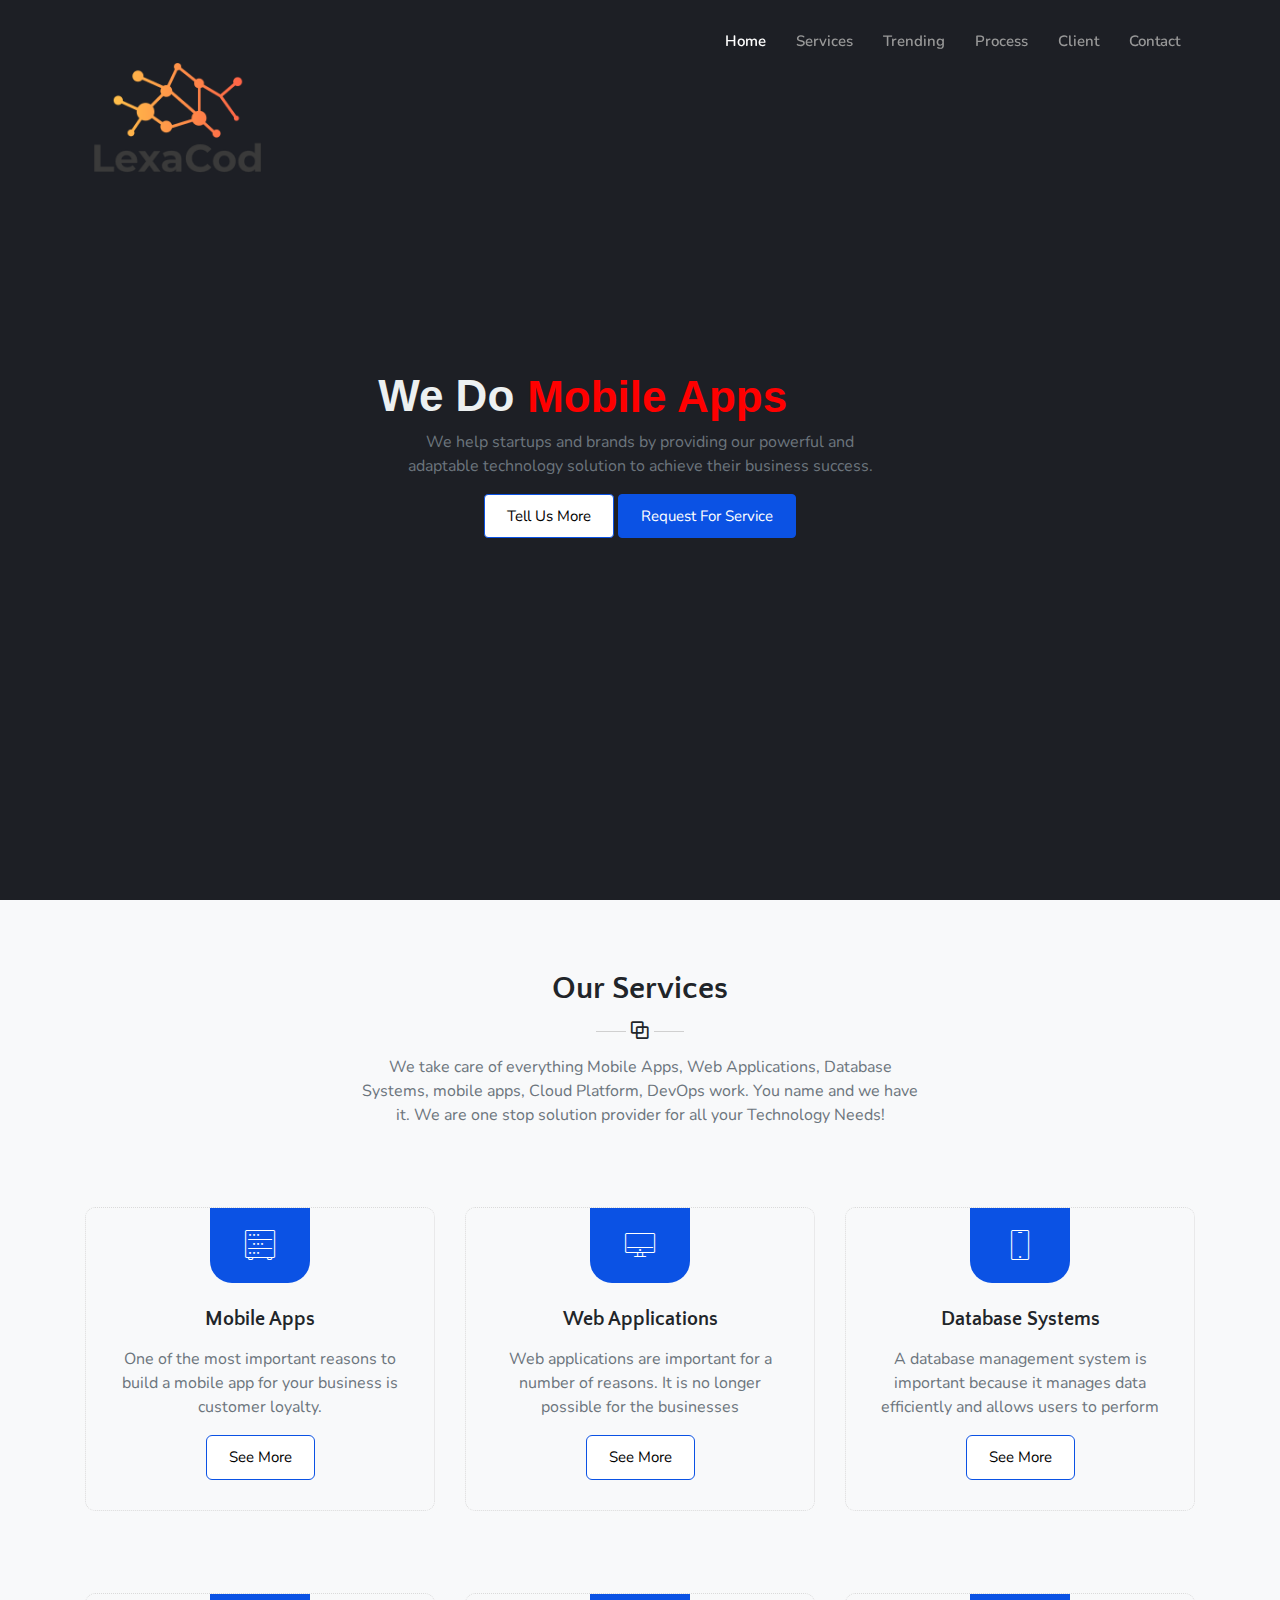
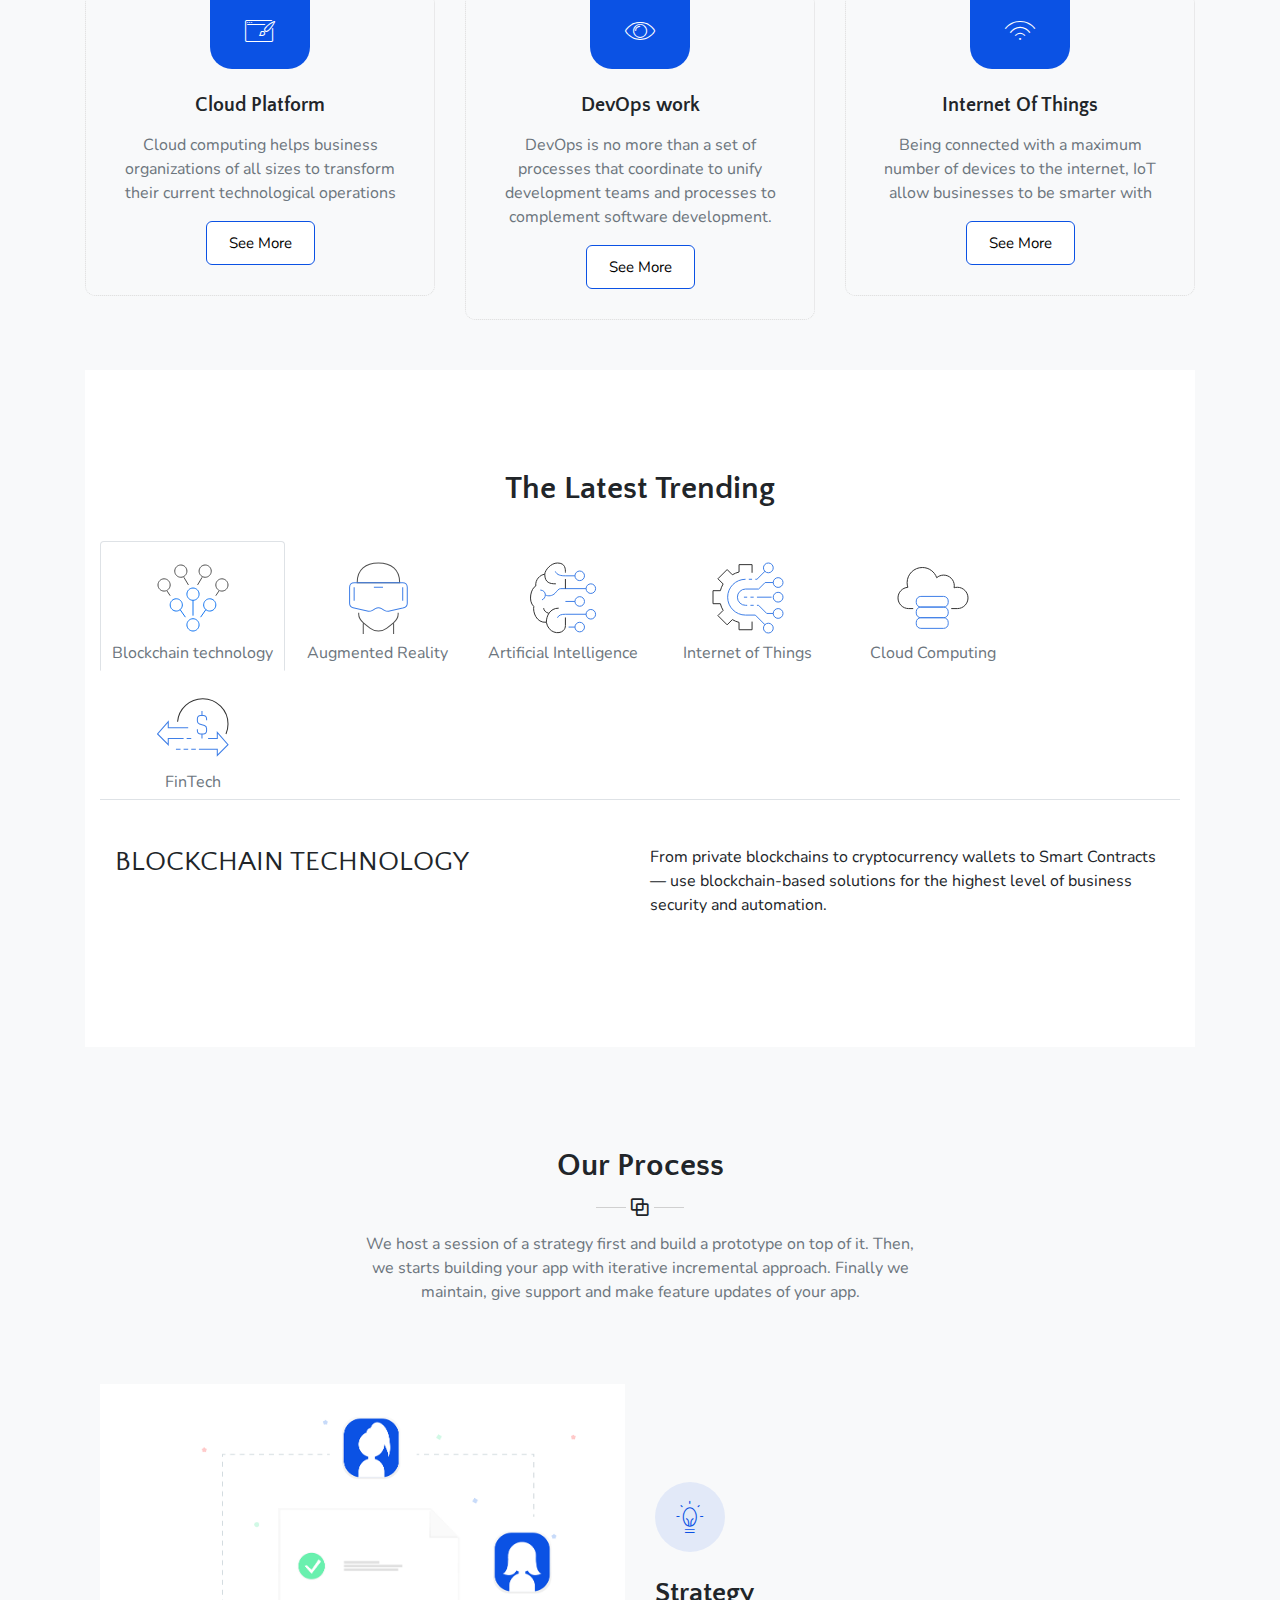
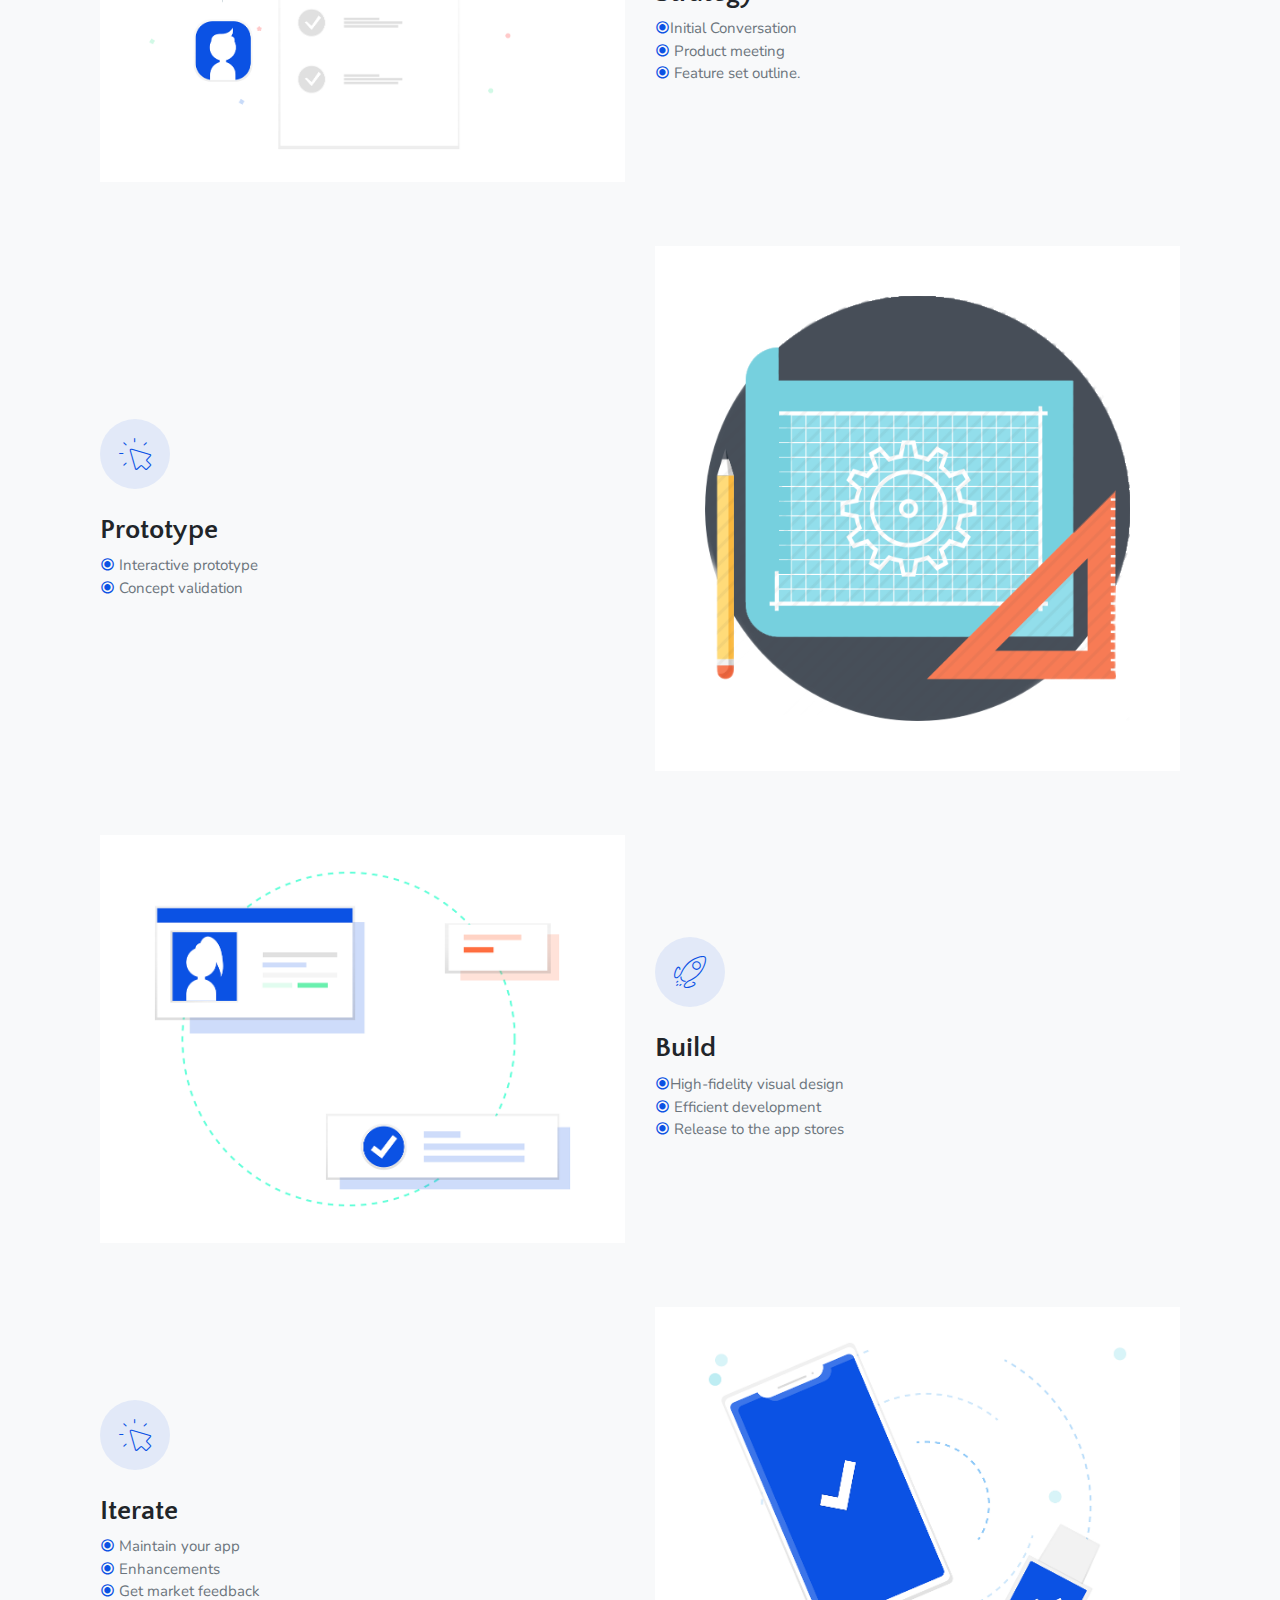
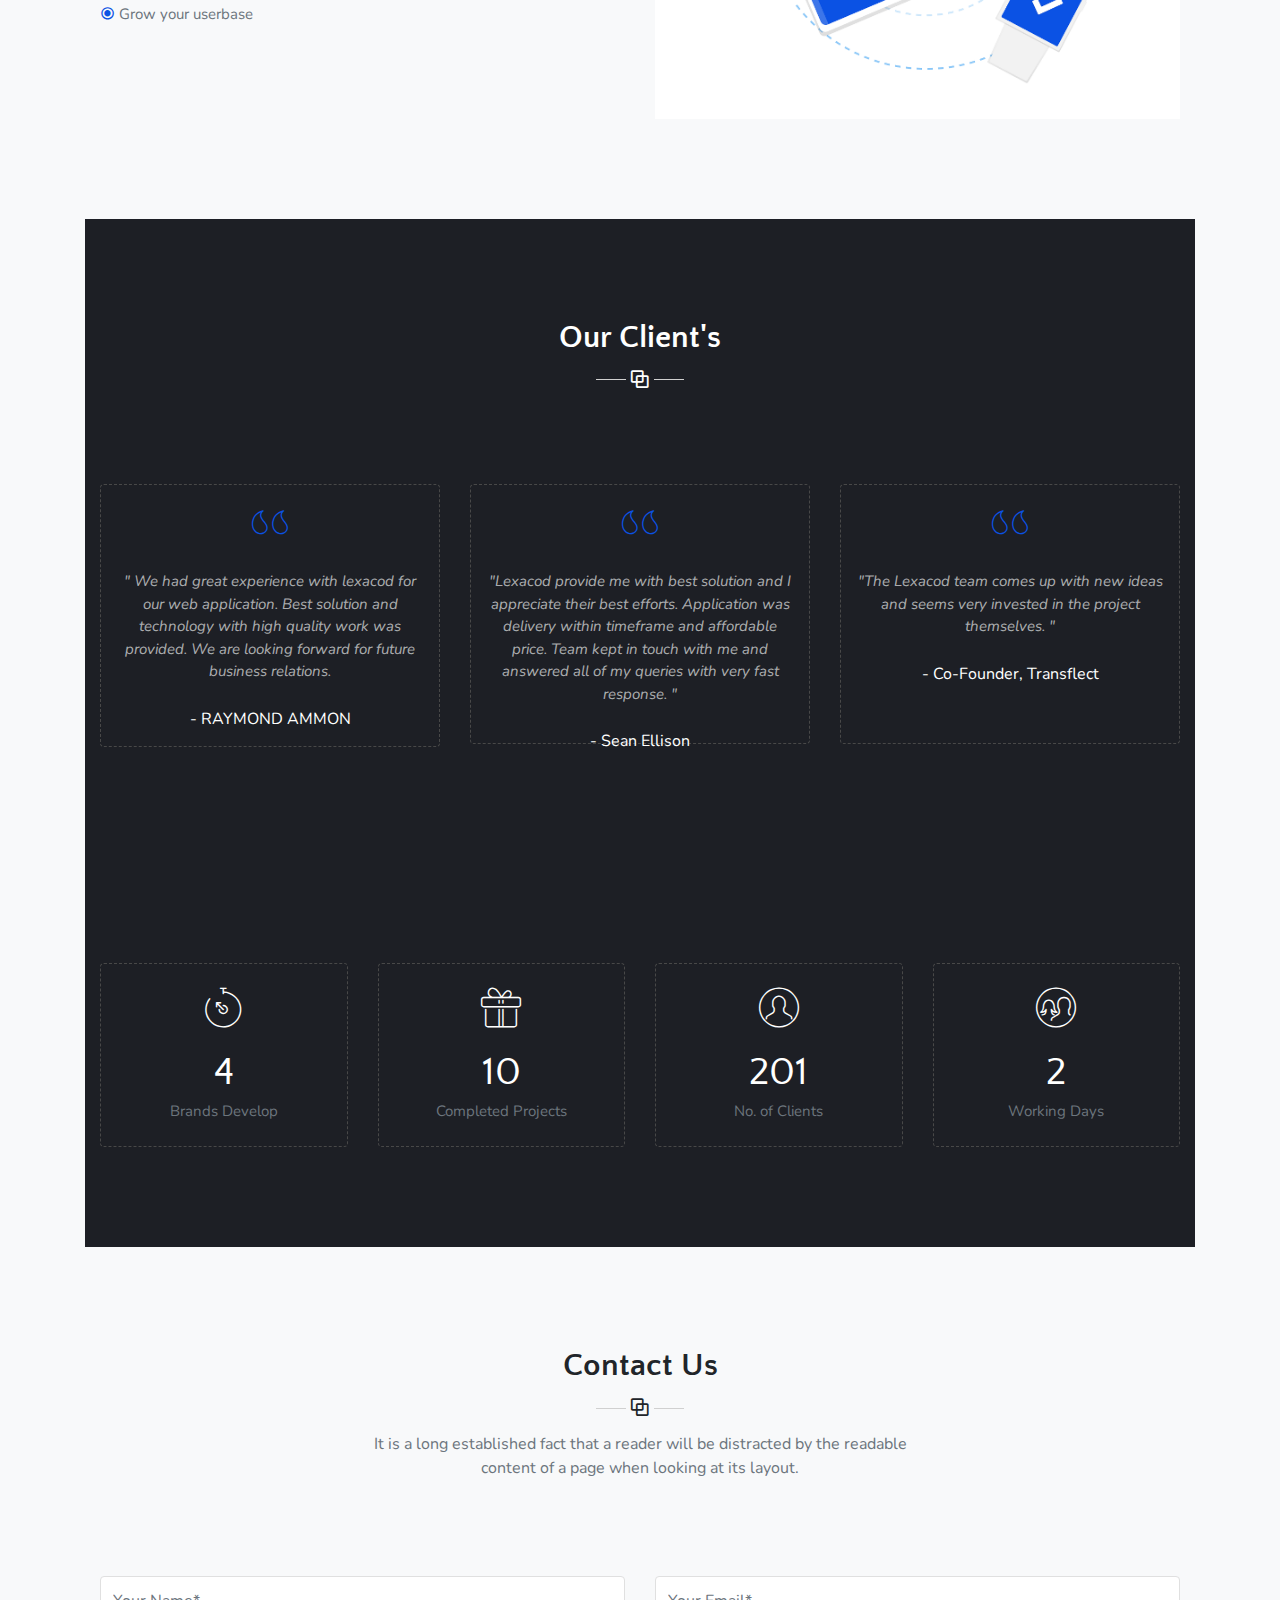
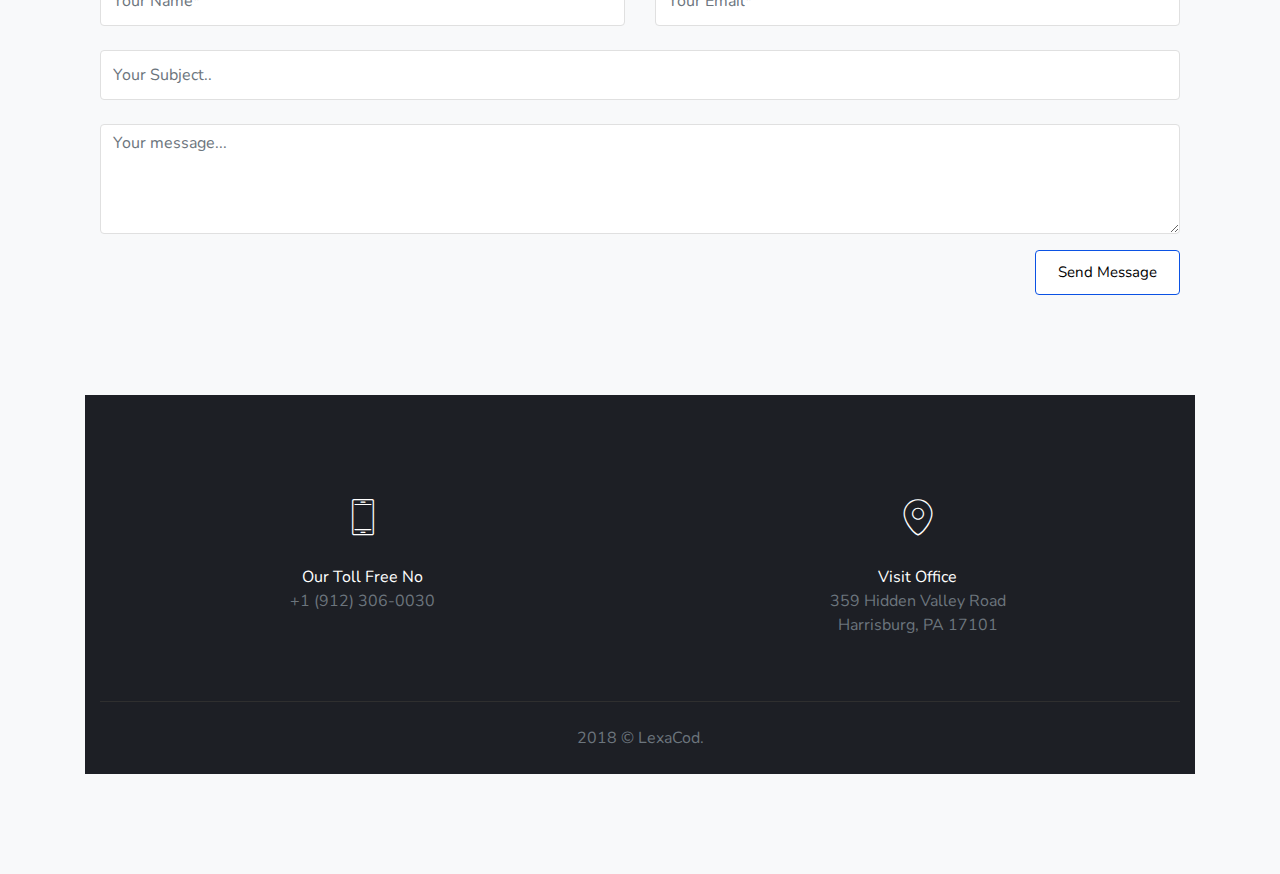
<file: index.html>
<!DOCTYPE html>
<html lang="en">


<head>
    <meta charset="UTF-8">
    <meta name="viewport" content="width=device-width, initial-scale=1">
    <title>LexaCod</title>
    <meta name="description" content="" />
    <meta name="keywords" content="" />
    <meta name="author" content="" />

    <link rel="icon" type="image/png" href="images/favicon.png" sizes="32x32" />

    <!--Bootstrap Css-->
    <link rel="stylesheet" type="text/css" href="css/bootstrap.min.css" />

    <!-- Materialdesign icons Css -->
    <link href="css/materialdesignicons.min.css" rel="stylesheet">

    <!-- Mobirise icons Css -->
    <link href="css/mobiriseicons.css" rel="stylesheet">

    <!-- Magnific-popup -->
    <link rel="stylesheet" href="css/magnific-popup.css">

    <!-- Custom style Css -->
    <link href="css/style.css" rel="stylesheet">
    <link href="css/mystyle.css" rel="stylesheet">




</head>

<body>

    <!-- START NAVBAR -->
    <nav class="navbar navbar-expand-lg fixed-top custom-nav sticky">
        <div class="container">
            <!-- LOGO -->
            <a class="navbar-brand logo" href="index-2.html">
                <img id="logo-lexacod" src="images/lexacod.png" style="width: 185px; position: absolute; top: 25px;">
            </a>

            <button class="navbar-toggler" type="button" data-toggle="collapse" data-target="#navbarCollapse"
                aria-controls="navbarCollapse" aria-expanded="false" aria-label="Toggle navigation">
                <i class="mbri-menu"></i>
            </button>
            <div class="collapse navbar-collapse" id="navbarCollapse">
                <ul class="navbar-nav ml-auto">
                    <li class="nav-item active">
                        <a href="#home" class="nav-link">Home</a>
                    </li>
                    <li class="nav-item">
                        <a href="#services" class="nav-link">Services</a>
                    </li>
                    <li class="nav-item">
                        <a href="#trending" class="nav-link">Trending</a>
                    </li>
                    <li class="nav-item">
                        <a href="#features" class="nav-link">Process</a>
                    </li>
                    <li class="nav-item">
                        <a href="#client" class="nav-link">Client</a>
                    </li>
                    <!--<li class="nav-item">-->
                    <!--<a href="#team" class="nav-link">Team</a>-->
                    <!--</li>-->
                    <li class="nav-item">
                        <a href="#contact" class="nav-link">Contact</a>
                    </li>

                </ul>
            </div>
        </div>
    </nav>
    <!-- END NAVBAR -->

    <!--START HOME-->
    <section class="home-bg section h-100vh" id="home">
        <div class="home-table">
            <div class="home-table-center">
                <div class="container">
                    <div class="row justify-content-center">
                        <div class="col-lg-12">
                            <div class="home-parallax text-white text-center">
                                <div class="content">
                                    <div class="content__container">
                                        <p class="bus_home_title mx-auto content__container__text">
                                            We Do
                                        </p>

                                        <ul style="width: 592px;color: red;" class="content__container__list">
                                            <li class="bus_home_title mx-auto content__container__list__item"> Mobile
                                                Apps</li>
                                            </li>
                                            <li class="bus_home_title mx-auto content__container__list__item"> Web
                                                Applications</li>
                                            <li class="bus_home_title mx-auto content__container__list__item"> Database
                                                Systems</li>
                                            <li class="bus_home_title mx-auto content__container__list__item"> Cloud
                                                Platform</li>
                                            <li class="bus_home_title mx-auto content__container__list__item"> DevOps
                                                work</li>
                                            <li class="bus_home_title mx-auto content__container__list__item"> Internet
                                                of things</li>
                                        </ul>
                                    </div>
                                </div>
                                <p class="bus_home_subtitle pt-4 text-muted mx-auto">We help startups and brands by
                                    providing our powerful and adaptable technology solution to achieve their business
                                    success.</p>
                                <a class="btn btn-custom header-btn" href="#services">Tell Us More</a>
                                <a class="btn btn-custom header-btn request-btn" href="#contact">Request For Service</a>
                            </div>
                        </div>
                    </div>
                </div>
            </div>
        </div>
    </section>
    <!--END HOME-->

    <!-- START SERVICES -->
    <section style="padding-top:70px;" class="section bg-light" id="services">
        <div class="container">
            <div class="row justify-content-center">
                <div class="col-lg-12">
                    <div class="text-center mx-auto lan_sec-title">
                        <h2 class="font-weight-bold">Our Services</h2>
                        <div class="bus_lan_titbor">
                            <i class="mdi mdi-vector-combine"></i>
                        </div>
                        <p class="text-muted bus_subtitle mx-auto mt-2">
                            We take care of everything Mobile Apps, Web Applications, Database Systems, mobile apps,
                            Cloud Platform, DevOps work. You name and we have it.
                            We are one stop solution provider for all your Technology Needs!
                        </p>
                    </div>
                </div>
            </div>
            <div class="row mt-4 pt-4">
                <div class="bottom-pad col-lg-4">
                    <div class="lan_box_ser mt-3 text-center">
                        <div class="ser_icon">
                            <i class="mbri-database"></i>
                        </div>
                        <div class="service-content mt-4">
                            <h5 class="font-weight-bold">Mobile Apps</h5>
                            <p class="mt-3 text-muted"> One of the most important reasons to build a mobile app for your
                                business is customer loyalty.
                                <span class="mt-3 text-muted more-text"> A mobile app
                                    allows a business to directly communicate
                                    with its customer. In-app purchases, ads, and promotions have a greater impact on
                                    the
                                    customer as compared to roadside banners, social media ads, and email
                                    marketing.</span>
                            </p>
                            <button
                                class="see-more btn btn-custom align-middle waves-effect waves-light btn-rounded">See
                                more</button>

                        </div>
                    </div>
                </div>
                <div class="bottom-pad col-lg-4">
                    <div class="lan_box_ser mt-3 text-center">
                        <div class="ser_icon">
                            <i class="mbri-desktop"></i>
                        </div>
                        <div class="service-content mt-4">
                            <h5 class="font-weight-bold">Web Applications</h5>
                            <p class="mt-3 text-muted"> Web applications are important for a number of reasons. It is no
                                longer possible for the businesses
                                <span class="mt-3 text-muted more-text"> to see
                                    a growth
                                    in their market share unless they
                                    have a proper web application. With their help, it is easier to maintain a proper
                                    communication channel between potential customers and the business
                                    organization.</span>
                            </p>
                            <button
                                class="see-more btn btn-custom align-middle waves-effect waves-light btn-rounded">See
                                more</button>


                        </div>
                    </div>
                </div>
                <div class="bottom-pad col-lg-4">
                    <div class="lan_box_ser mt-3 text-center">
                        <div class="ser_icon">
                            <i class="mbri-mobile"></i>
                        </div>
                        <div class="service-content mt-4">
                            <h5 class="font-weight-bold">Database Systems</h5>
                            <p class="mt-3 text-muted">A database management system is important because it manages data
                                efficiently and allows users to perform<span class="mt-3 text-muted more-text"> multiple
                                    tasks with ease. A database management
                                    system stores, organizes and manages a large amount of information within a single
                                    software application. Use of this system increases efficiency of business operations
                                    and
                                    reduces overall costs.</span>
                            </p>

                            <button
                                class="see-more btn btn-custom align-middle waves-effect waves-light btn-rounded">See
                                more</button>
                        </div>
                    </div>
                </div>
            </div>
            <div class="row mt-3">
                <div class="bottom-pad col-lg-4">
                    <div class="lan_box_ser mt-3 text-center">
                        <div class="ser_icon">
                            <i class="mbri-website-theme"></i>
                        </div>
                        <div class="service-content mt-4">
                            <h5 class="font-weight-bold"> Cloud Platform
                            </h5>
                            <p class="mt-3 text-muted">Cloud computing helps business organizations of all sizes to
                                transform their current technological operations<span class="mt-3 text-muted more-text">
                                    by establishing an adaptable and
                                    flexible IT environment to meet the changing requirements.</span>
                            </p>

                            <button
                                class="see-more btn btn-custom align-middle waves-effect waves-light btn-rounded">See
                                more</button>
                        </div>
                    </div>
                </div>
                <div class="bottom-pad col-lg-4">
                    <div class="lan_box_ser mt-3 text-center">
                        <div class="ser_icon">
                            <i class="mbri-preview"></i>
                        </div>
                        <div class="service-content mt-4">
                            <h5 class="font-weight-bold">DevOps work</h5>
                            <p class="mt-3 text-muted">
                                DevOps is no more than a set of processes that coordinate to unify development teams and
                                processes to complement software development.<span class="mt-3 text-muted more-text">
                                    The main reason behind DevOps' popularity
                                    is that it allows enterprises to create and improve products at a faster pace than
                                    traditional software development methods.</span>
                            </p>

                            <button
                                class="see-more btn btn-custom align-middle waves-effect waves-light btn-rounded">See
                                more</button>
                        </div>
                    </div>
                </div>
                <div class="bottom-pad col-lg-4">
                    <div class="lan_box_ser mt-3 text-center">
                        <div class="ser_icon">
                            <i class="mbri-wifi"></i>
                        </div>
                        <div class="service-content mt-4">
                            <h5 class="font-weight-bold">Internet Of Things</h5>
                            <p class="mt-3 text-muted">Being connected with a maximum number of devices to the internet,
                                IoT allow businesses to be smarter with<span class="mt-3 text-muted more-text">
                                    real-time operational insights while reducing
                                    operating costs. The data collected from logistics network, factory floor, and
                                    supply
                                    chain will help reduce inventory, time to market and downtime due to
                                    maintenance.</span>

                            </p>

                            <button
                                class="see-more btn btn-custom align-middle waves-effect waves-light btn-rounded">See
                                more</button>
                        </div>
                    </div>
                </div>
            </div>

            <!-- END SERVICES -->
            <!-- START CTA -->
            <section class="section" id="trending">
                <div class="container">
                    <div class="row justify-content-center">
                        <div class="col-lg-12">
                            <div class="text-center">
                                <h2 class="font-weight-bold">The Latest Trending</h2>
                                <br>
                            </div>
                        </div>
                        <div class="col-lg-12">
                            <ul class="nav nav-tabs" id="myTab" role="tablist">
                                <li class="nav-item">
                                    <a class="nav-link active" id="home-tab" data-toggle="tab" href="#blockchain"
                                        role="tab" aria-controls="home" aria-selected="true">
                                        <div class="text-center">
                                            <svg xmlns="http://www.w3.org/2000/svg" width="72" height="72"
                                                viewBox="0 0 72 68">
                                                <g fill="none" fill-rule="evenodd">
                                                    <path stroke="#1476F2"
                                                        d="M42.087 60.86c0 3.391-2.725 6.14-6.087 6.14-3.362 0-6.087-2.749-6.087-6.14 0-3.39 2.725-6.14 6.087-6.14 3.362 0 6.087 2.75 6.087 6.14zM42.087 30.163c0 3.39-2.725 6.14-6.087 6.14-3.362 0-6.087-2.75-6.087-6.14 0-3.39 2.725-6.14 6.087-6.14 3.362 0 6.087 2.75 6.087 6.14z">
                                                    </path>
                                                    <path stroke="#505050"
                                                        d="M29.913 7.14c0 3.39-2.725 6.14-6.087 6.14-3.361 0-6.087-2.75-6.087-6.14 0-3.391 2.726-6.14 6.087-6.14 3.362 0 6.087 2.749 6.087 6.14z">
                                                    </path>
                                                    <path stroke="#1476F2" d="M36 51.651V36.302"></path>
                                                    <path stroke="#505050" d="M31.435 20.953L26.87 13.28"></path>
                                                    <path stroke="#1476F2"
                                                        d="M46.652 40.907c0 3.39 2.726 6.14 6.087 6.14 3.362 0 6.087-2.75 6.087-6.14 0-3.39-2.725-6.14-6.087-6.14-3.361 0-6.087 2.75-6.087 6.14z">
                                                    </path>
                                                    <path stroke="#505050"
                                                        d="M42.087 7.14c0 3.39 2.725 6.14 6.087 6.14 3.361 0 6.087-2.75 6.087-6.14 0-3.391-2.726-6.14-6.087-6.14-3.362 0-6.087 2.749-6.087 6.14zM58.826 31.698l3.044-4.605">
                                                    </path>
                                                    <path stroke="#1476F2" d="M43.609 53.186l5.37-7.674"></path>
                                                    <path stroke="#505050"
                                                        d="M71 20.953c0 3.391-2.725 6.14-6.087 6.14-3.361 0-6.087-2.749-6.087-6.14 0-3.39 2.726-6.139 6.087-6.139 3.362 0 6.087 2.749 6.087 6.14z">
                                                    </path>
                                                    <path stroke="#1476F2"
                                                        d="M25.348 40.907c0 3.39-2.726 6.14-6.087 6.14-3.362 0-6.087-2.75-6.087-6.14 0-3.39 2.725-6.14 6.087-6.14 3.361 0 6.087 2.75 6.087 6.14z">
                                                    </path>
                                                    <path stroke="#505050" d="M13.174 31.698l-3.044-4.605"></path>
                                                    <path stroke="#1476F2" d="M28.391 53.186l-5.37-7.674"></path>
                                                    <path stroke="#505050"
                                                        d="M1 20.953c0 3.391 2.725 6.14 6.087 6.14 3.361 0 6.087-2.749 6.087-6.14 0-3.39-2.726-6.139-6.087-6.139-3.362 0-6.087 2.749-6.087 6.14zM40.565 20.953l4.565-7.674">
                                                    </path>
                                                </g>
                                            </svg>
                                        </div>
                                        Blockchain technology
                                    </a>
                                </li>
                                <li class="nav-item">
                                    <a class="nav-link" id="profile-tab" data-toggle="tab" href="#augmented" role="tab"
                                        aria-controls="profile" aria-selected="false">
                                        <div class="text-center">
                                            <svg xmlns="http://www.w3.org/2000/svg" width="72" height="72"
                                                viewBox="0 0 59 71">
                                                <g fill="none" fill-rule="evenodd">
                                                    <path stroke="#505050"
                                                        d="M50.878 20.362C50.978 7.278 42.378 1 29.926 1 17.472 1 8.873 7.278 8.973 20.362h41.905z">
                                                    </path>
                                                    <path stroke="#3F7FE7"
                                                        d="M54.93 45.02l-15.09 3.64c-1.59 0-3.151-.431-4.516-1.246l-2.319-1.383a6.012 6.012 0 0 0-6.16 0l-2.318 1.383a8.804 8.804 0 0 1-4.515 1.245l-15.09-3.64a4.473 4.473 0 0 1-3.432-4.341V24.83c0-2.468 2.01-4.468 4.49-4.468H53.87c2.48 0 4.49 2 4.49 4.468v15.848a4.471 4.471 0 0 1-3.432 4.341z">
                                                    </path>
                                                    <path stroke="#505050"
                                                        d="M49.382 50.149v1.49c0 3.88-1.693 5.893-4.626 8.45-2.105 1.835-4.61 3.702-6.837 5.327a13.567 13.567 0 0 1-15.987 0c-2.227-1.625-4.732-3.492-6.836-5.327-2.935-2.557-4.626-4.57-4.626-8.45v-1.49M14.96 60.574V71M44.892 60.574V71">
                                                    </path>
                                                    <path stroke="#3F7FE7"
                                                        d="M25.436 24.83h8.98M5.98 24.83v13.404M53.871 24.83v13.404">
                                                    </path>
                                                </g>
                                            </svg>
                                        </div>
                                        Augmented Reality
                                    </a>
                                </li>
                                <li class="nav-item">
                                    <a class="nav-link" id="contact-tab" data-toggle="tab" href="#articial" role="tab"
                                        aria-controls="contact" aria-selected="false">
                                        <div class="text-center">
                                            <svg xmlns="http://www.w3.org/2000/svg" width="72" height="72"
                                                viewBox="0 0 67 72">
                                                <g fill="none" fill-rule="evenodd" stroke-linejoin="round">
                                                    <path stroke="#323232"
                                                        d="M35.92 10.612c0-3.191.281-9.612-7.944-9.612-6.553 0-12.511 7.059-12.71 11.214-4.94.663-9.634 5.532-8.983 11.75-4.696 2.32-8.102 14.713-1.974 20.59-1.114 5.055 2.313 16.634 12.546 15.721 2.491 13.5 19.065 13.097 19.065 3.204v-8.01M26.387 21.826c-5.778 0-11.12-.908-11.12-9.612">
                                                    </path>
                                                    <path stroke="#3F7FE7"
                                                        d="M15.83 32.844c2.676 1.765 7.204 1.067 9.635-1.51 1.795-1.903 3.71-4.92 5.689-4.701h25.42M27.976 55.737c1.168-2.756 3.972-3.472 7.944-3.472h20.654">
                                                    </path>
                                                    <path stroke="#323232"
                                                        d="M19.172 51.21c-2.663-.421-5.013-2.952-5.013-5.054M16.855 60.275c0-6.16 3.465-14.118 12.341-14.118">
                                                    </path>
                                                    <path stroke="#3F7FE7"
                                                        d="M10.818 28.077c2.768 0 5.013 1.976 5.013 4.766 0 2.202-1.395 4.361-3.341 5.055M45.453 13.816H35.92c-4.32 0-8.57-.665-10.065-4.393">
                                                    </path>
                                                    <path stroke="#323232" d="M35.92 17.02v9.613M3 width=" 67"
                                                        height="72" 5.92 31.439V49.06"></path>
                                                    <path stroke="#3F7FE7"
                                                        d="M35.92 39.449h9.533M39.098 65.081h6.355M66.106 26.633c0 2.654-2.133 4.806-4.766 4.806s-4.766-2.152-4.766-4.806c0-2.655 2.133-4.807 4.766-4.807s4.766 2.152 4.766 4.807zM54.985 13.816c0 2.655-2.134 4.806-4.766 4.806-2.633 0-4.766-2.151-4.766-4.806 0-2.654 2.133-4.806 4.766-4.806 2.632 0 4.766 2.152 4.766 4.806zM54.985 39.449c0 2.654-2.134 4.806-4.766 4.806-2.633 0-4.766-2.152-4.766-4.806 0-2.655 2.133-4.806 4.766-4.806 2.632 0 4.766 2.151 4.766 4.806zM54.985 65.081c0 2.655-2.134 4.806-4.766 4.806-2.633 0-4.766-2.151-4.766-4.806 0-2.654 2.133-4.806 4.766-4.806 2.632 0 4.766 2.152 4.766 4.806zM66.106 52.265c0 2.655-2.133 4.806-4.766 4.806s-4.766-2.151-4.766-4.806c0-2.654 2.133-4.806 4.766-4.806s4.766 2.152 4.766 4.806z">
                                                    </path>
                                                </g>
                                            </svg>
                                        </div>
                                        Artificial Intelligence
                                    </a>
                                </li>
                                <li class="nav-item">
                                    <a class="nav-link" id="contact-tab" data-toggle="tab" href="#interetofthings"
                                        role="tab" aria-controls="contact" aria-selected="false">
                                        <div class="text-center">
                                            <svg xmlns="http://www.w3.org/2000/svg" width="72" height="72"
                                                viewBox="0 0 72 72">
                                                <g fill="none" fill-rule="evenodd" stroke-linejoin="round">
                                                    <path stroke="#323232"
                                                        d="M40.07 10.767v-8.14H27.047v7.366a25.883 25.883 0 0 0-6.7 2.774L15.14 7.559l-9.21 9.209 5.209 5.208a25.883 25.883 0 0 0-2.774 6.698H1v13.024h7.365a25.883 25.883 0 0 0 2.774 6.699L5.93 53.604l9.209 9.21 5.208-5.208a25.883 25.883 0 0 0 6.699 2.774v7.364H40.07v-8.14">
                                                    </path>
                                                    <path stroke="#3F7FE7"
                                                        d="M43.326 17.28h1.627l8.14-8.14M53.093 62.86l-9.767-9.767h-9.768c-9.89 0-17.907-8.017-17.907-17.907s8.018-17.907 17.907-17.907">
                                                    </path>
                                                    <path stroke="#3F7FE7"
                                                        d="M35.186 43.326h-1.628a8.14 8.14 0 0 1 0-16.28h13.023l6.512-6.511h8.14M61.233 51.465H54.72l-8.14-8.14h-1.628M61.233 5.884a4.883 4.883 0 1 1-9.767 0 4.883 4.883 0 0 1 9.767 0z">
                                                    </path>
                                                    <path stroke="#3F7FE7"
                                                        d="M71 20.535a4.883 4.883 0 1 1-9.767 0 4.883 4.883 0 0 1 9.767 0zM71 35.186a4.883 4.883 0 1 1-9.767 0 4.883 4.883 0 0 1 9.767 0zM71 51.465a4.883 4.883 0 1 1-9.767 0 4.883 4.883 0 0 1 9.767 0zM61.233 66.116a4.883 4.883 0 1 1-9.767 0 4.883 4.883 0 0 1 9.767 0zM44.953 35.186h14.652M31.93 35.186h3.256M38.442 35.186h3.256M38.442 43.326h3.256M36.814 17.28h3.256">
                                                    </path>
                                                </g>
                                            </svg>
                                        </div>
                                        Internet of Things
                                    </a>
                                </li>
                                <li class="nav-item">
                                    <a class="nav-link" id="contact-tab" data-toggle="tab" href="#cloud" role="tab"
                                        aria-controls="contact" aria-selected="false">
                                        <div class="text-center">
                                            <svg width="72px" height="72px" viewBox="0 0 72 63" version="1.1"
                                                xmlns="http://www.w3.org/2000/svg">
                                                <g stroke="none" stroke-width="1" fill="none" fill-rule="evenodd"
                                                    transform="translate(-797.000000, -2705.000000)">
                                                    <g transform="translate(0.000000, 2300.000000)">
                                                        <g transform="translate(798.000000, 406.000000)">
                                                            <path
                                                                d="M15.2175435,41.0869565 L10.6523261,41.0869565 C4.76928261,41.0869565 0.000152173913,36.3163043 0.000152173913,30.4347826 C0.000152173913,24.8286957 4.33406522,20.2436957 9.8321087,19.8236957 C9.37102174,18.3704348 9.11993478,16.8258696 9.11993478,15.2204348 C9.11993478,6.81434783 15.9342826,0 24.3388478,0 C30.9842826,0 36.6208043,4.26695652 38.6949348,10.2047826 C40.5621087,8.59021739 42.9908043,7.60717391 45.6523261,7.60717391 C51.5353696,7.60717391 56.3045,12.3763043 56.3045,18.2593478 C56.3045,18.9547826 56.2329783,19.6304348 56.1066739,20.2878261 C57.1292826,19.9606522 58.2173261,19.7826087 59.3479783,19.7826087 C65.2310217,19.7826087 70.0001522,24.5517391 70.0001522,30.4347826 C70.0001522,36.3178261 65.2310217,41.0869565 59.3479783,41.0869565 L53.2610217,41.0869565"
                                                                stroke="#323232"></path>
                                                            <path
                                                                d="M45.6523261,60.8695652 L22.8262391,60.8695652 C20.3047174,60.8695652 18.2610217,58.8258696 18.2610217,56.3043478 L18.2610217,54.7826087 C18.2610217,52.261087 20.3047174,50.2173913 22.8262391,50.2173913 L45.6523261,50.2173913 C48.1738478,50.2173913 50.2175435,52.261087 50.2175435,54.7826087 L50.2175435,56.3043478 C50.2175435,58.8258696 48.1738478,60.8695652 45.6523261,60.8695652 Z M45.6523261,50.2173913 L22.8262391,50.2173913 C20.3047174,50.2173913 18.2610217,48.1736957 18.2610217,45.6521739 L18.2610217,44.1304348 C18.2610217,41.608913 20.3047174,39.5652174 22.8262391,39.5652174 L45.6523261,39.5652174 C48.1738478,39.5652174 50.2175435,41.608913 50.2175435,44.1304348 L50.2175435,45.6521739 C50.2175435,48.1736957 48.1738478,50.2173913 45.6523261,50.2173913 Z M45.6523261,39.5652174 L22.8262391,39.5652174 C20.3047174,39.5652174 18.2610217,37.5215217 18.2610217,35 L18.2610217,33.4782609 C18.2610217,30.9567391 20.3047174,28.9130435 22.8262391,28.9130435 L45.6523261,28.9130435 C48.1738478,28.9130435 50.2175435,30.9567391 50.2175435,33.4782609 L50.2175435,35 C50.2175435,37.5215217 48.1738478,39.5652174 45.6523261,39.5652174 Z"
                                                                stroke="#3F7FE7"></path>
                                                        </g>
                                                    </g>
                                                </g>
                                            </svg>
                                        </div>
                                        Cloud Computing
                                    </a>
                                </li>
                                <li class="nav-item">
                                    <a class="nav-link" id="contact-tab" data-toggle="tab" href="#fintech" role="tab"
                                        aria-controls="contact" aria-selected="false">
                                        <div class="text-center">
                                            <svg xmlns="http://www.w3.org/2000/svg" width="72" height="72"
                                                viewBox="0 0 70 56">
                                                <g fill="none" fill-rule="evenodd">
                                                    <path stroke="#3F7FE7"
                                                        d="M30.32 28.815H10.958v-5.957L.548 34.772l10.41 10.426v-5.957h14.894M49.682 39.24h8.936v-5.957l10.425 11.915-10.425 10.426v-5.958H40.745M28.83 39.24H33.3M33.299 49.666h4.468M25.852 49.666h4.468M18.405 49.666h4.468">
                                                    </path>
                                                    <path stroke="#323232"
                                                        d="M19.995 22.858C21.123 10.332 31.65.518 44.469.518c13.571 0 24.575 11.001 24.575 24.574 0 3.437-.706 6.711-1.981 9.68">
                                                    </path>
                                                    <path stroke="#3F7FE7"
                                                        d="M39.256 30.304v1.49a2.978 2.978 0 0 0 2.979 2.978h2.978a2.978 2.978 0 0 0 2.98-2.978v-2.322c0-1.281-.821-2.42-2.038-2.825l-4.863-1.62a2.98 2.98 0 0 1-2.036-2.826v-2.322a2.978 2.978 0 0 1 2.979-2.979h2.978a2.978 2.978 0 0 1 2.98 2.979v1.49M43.724 16.9v-4.468M43.724 34.772v4.469">
                                                    </path>
                                                </g>
                                            </svg>
                                        </div>
                                        FinTech
                                    </a>
                                </li>
                            </ul>
                            <div class="tab-content" id="myTabContent">
                                <div class="tab-pane fade show active" id="blockchain" role="tabpanel"
                                    aria-labelledby="home-tab">
                                    <div class="row">
                                        <div class="col-md-6">
                                            <h3>BLOCKCHAIN TECHNOLOGY</h3>
                                        </div>
                                        <div class="col-md-6">
                                            From private blockchains to cryptocurrency wallets to Smart Contracts — use
                                            blockchain-based solutions for the highest level of business security and
                                            automation.
                                        </div>
                                    </div>
                                </div>
                                <div class="tab-pane fade" id="augmented" role="tabpanel" aria-labelledby="profile-tab">

                                    <div class="row">
                                        <div class="col-md-6">
                                            <h3>AUGMENTED REALITY</h3>
                                        </div>
                                        <div class="col-md-6">
                                            From Construction to Retail to daily enterprise activities, use the
                                            practical
                                            promise of AR to make your key operations significantly more efficient and
                                            cut
                                            costs.
                                        </div>
                                    </div>
                                </div>
                                <div class="tab-pane fade" id="articial" role="tabpanel" aria-labelledby="contact-tab">
                                    <div class="row">
                                        <div class="col-md-6">
                                            <h3>ARTIFICIAL INTELLIGENCE</h3>
                                        </div>
                                        <div class="col-md-6">
                                            Employ machine and deep learning to analyse Big Data and gain valuable
                                            insights.
                                            Build predictive models for fail-safe decision making. Improve your customer
                                            experience, as well as employee efficiency and enterprise security.
                                        </div>
                                    </div>
                                </div>
                                <div class="tab-pane fade" id="interetofthings" role="tabpanel"
                                    aria-labelledby="contact-tab">

                                    <div class="row">
                                        <div class="col-md-6">
                                            <h3>INTERNET OF THINGS</h3>
                                        </div>
                                        <div class="col-md-6">
                                            Use secure IoT solutions to monitor your operations, optimise them, and
                                            introduce
                                            pinpoint efficiency. Gain crucial insights from the Big Data gathered by IoT
                                            devices
                                            to improve decision-making.
                                        </div>
                                    </div>
                                </div>
                                <div class="tab-pane fade" id="cloud" role="tabpanel" aria-labelledby="contact-tab">

                                    <div class="row">
                                        <div class="col-md-6">
                                            <h3>CLOUD COMPUTING</h3>
                                        </div>
                                        <div class="col-md-6">
                                            Use cloud platforms like Microsoft Azure and Amazon AWS to create a
                                            flexible,
                                            scalable, and connected business environment.
                                        </div>
                                    </div>
                                </div>
                                <div class="tab-pane fade" id="fintech" role="tabpanel" aria-labelledby="contact-tab">

                                    <div class="row">
                                        <div class="col-md-6">
                                            <h3>FINTECH</h3>
                                        </div>
                                        <div class="col-md-6">
                                            Build a blockchain-based application to make your operations and
                                            cross-border
                                            payments more secure. Create digital wallets on a blockchain to let your
                                            users load
                                            and redeem funds.
                                        </div>
                                    </div>
                                </div>
                            </div>
                        </div>
                    </div>
                </div>
            </section>
            <!-- END CTA -->

            <!-- START FEATURES -->
            <section class="section bg-light" id="features">
                <div class="container">
                    <div class="row justify-content-center">
                        <div class="col-lg-12">
                            <div class="text-center mx-auto lan_sec-title">
                                <h2 class="font-weight-bold">Our Process</h2>
                                <div class="bus_lan_titbor">
                                    <i class="mdi mdi-vector-combine"></i>
                                </div>
                                <p class="text-muted bus_subtitle mx-auto mt-2">We host a session of a strategy first
                                    and build
                                    a prototype on top of it. Then, we starts building your app with iterative
                                    incremental
                                    approach. Finally we maintain, give support and make feature updates of your app.
                                </p>
                            </div>
                        </div>
                    </div>
                    <div class="row mt-4 pt-4 vertical-content">
                        <div class="col-lg-6">
                            <div class="mt-3">
                                <img src="images/features-2.png" alt="" class="mx-auto d-block img-fluid">
                            </div>
                        </div>
                        <div class="col-lg-6">
                            <div class="lan_features_box mt-3">
                                <div class="lan_features_icon">
                                    <i class="mbri-idea text-center"></i>
                                </div>
                                <div class="lan_features_content mt-4">
                                    <h3 class="font-weight-bold">Strategy</h3>
                                    <p class="mb-0 text-muted"><i
                                            class="mdi mdi-radiobox-marked text-custom"></i>Initial
                                        Conversation</p>
                                    <p class="mb-0 text-muted"><i class="mdi mdi-radiobox-marked text-custom"></i>
                                        Product
                                        meeting</p>
                                    <p class="mb-0 text-muted"><i class="mdi mdi-radiobox-marked text-custom"></i>
                                        Feature set
                                        outline.</p>

                                </div>
                            </div>
                        </div>
                    </div>
                    <div class="row mt-4 pt-4 vertical-content">
                        <div class="col-lg-6">
                            <div class="lan_features_box mt-3">
                                <div class="lan_features_icon">
                                    <i class="mbri-cursor-click text-center"></i>
                                </div>
                                <div class="lan_features_content mt-4">
                                    <h3 class="font-weight-bold">Prototype</h3>
                                    <p class="mb-0 text-muted"><i class="mdi mdi-radiobox-marked text-custom"></i>
                                        Interactive
                                        prototype</p>
                                    <p class="mb-0 text-muted"><i class="mdi mdi-radiobox-marked text-custom"></i>
                                        Concept
                                        validation</p>

                                </div>
                            </div>
                        </div>
                        <div class="col-lg-6">
                            <div class="mt-3" style="background:white">
                                <img src="images/prototype.png" style="padding:50px;" alt=""
                                    class="mx-auto d-block img-fluid">
                            </div>
                        </div>
                    </div>
                    <div class="row mt-4 pt-4 vertical-content">
                        <div class="col-lg-6">
                            <div class="mt-3">
                                <img src="images/features-1.png" alt="" class="mx-auto d-block img-fluid">
                            </div>
                        </div>
                        <div class="col-lg-6">
                            <div class="lan_features_box mt-3">
                                <div class="lan_features_icon">
                                    <i class="mbri-rocket text-center"></i>
                                </div>
                                <div class="lan_features_content mt-4">
                                    <h3 class="font-weight-bold">Build</h3>
                                    <p class="mb-0 text-muted"><i
                                            class="mdi mdi-radiobox-marked text-custom"></i>High-fidelity
                                        visual design</p>
                                    <p class="mb-0 text-muted"><i class="mdi mdi-radiobox-marked text-custom"></i>
                                        Efficient
                                        development</p>
                                    <p class="mb-0 text-muted"><i class="mdi mdi-radiobox-marked text-custom"></i>
                                        Release to
                                        the app stores</p>
                                </div>
                            </div>
                        </div>
                    </div>
                    <div class="row mt-4 pt-4 vertical-content">
                        <div class="col-lg-6">
                            <div class="lan_features_box mt-3">
                                <div class="lan_features_icon">
                                    <i class="mbri-cursor-click text-center"></i>
                                </div>
                                <div class="lan_features_content mt-4">
                                    <h3 class="font-weight-bold">Iterate</h3>
                                    <p class="mb-0 text-muted"><i class="mdi mdi-radiobox-marked text-custom"></i>
                                        Maintain your
                                        app</p>
                                    <p class="mb-0 text-muted"><i class="mdi mdi-radiobox-marked text-custom"></i>
                                        Enhancements
                                    </p>
                                    <p class="mb-0 text-muted"><i class="mdi mdi-radiobox-marked text-custom"></i> Get
                                        market
                                        feedback</p>
                                    <p class="mb-0 text-muted"><i class="mdi mdi-radiobox-marked text-custom"></i> Grow
                                        your
                                        userbase</p>

                                </div>
                            </div>
                        </div>
                        <div class="col-lg-6">
                            <div class="mt-3">
                                <img src="images/features-3.png" alt="" class="mx-auto d-block img-fluid">
                            </div>
                        </div>
                    </div>
                </div>
            </section>
            <!-- END FEATURES -->


            <!-- START PRICING -->
            <!--
        <section class="section bg-light" id="price">
        	<div class="container">
        		<div class="row justify-content-center">
                    <div class="col-lg-12">
                        <div class="text-center mx-auto lan_sec-title">
                            <h2 class="font-weight-bold">Our Pricing</h2>
                            <div class="bus_lan_titbor">
                                <i class="mdi mdi-vector-combine"></i>
                            </div>
                            </div>
                    </div>
                </div>
        		<div class="row mt-4 pt-4">
        			<div class="col-lg-4">
        				<div class="mt-3 bg-white text-center price_bus_box">
        					<div class="price-name">
        						<h4 class="font-weight-bold mb-0">Basic</h4>
        					</div>
        					<div class="lan-price mt-4">
        						<h1 class="text-custom font-weight-bold mb-0"><sup>$</sup>19.00<sub class="text-dark">/m</sub></h1>
        					</div>
        					<div class="lan_price_feat">
                                <p>Project: <span class="font-weight-bold text-dark">10</span></p>
                                <p>Wordpress Theme</p>
                                <p>Support: <span class="font-weight-bold text-dark">No</span></p>
                                <p>10 Domain</p>
                                <p class="mb-0">Enhanced Security</p>
                            </div>
                            <div>
                            	<a href="#" class="btn btn-custom">Choose Plan</a>
                            </div>
        				</div>
        			</div>
        			<div class="col-lg-4">
        				<div class="mt-3 bg-white text-center price_bus_box active">
        					<div class="price-name">
        						<h4 class="font-weight-bold mb-0">Professional</h4>
        					</div>
        					<div class="lan-price mt-4">
        						<h1 class="text-custom font-weight-bold mb-0"><sup>$</sup>29.00<sub class="text-dark">/m</sub></h1>
        					</div>
        					<div class="lan_price_feat">
                                <p>Project: <span class="font-weight-bold text-dark">30</span></p>
                                <p>Wordpress Theme</p>
                                <p>Support: <span class="font-weight-bold text-dark">Yes</span></p>
                                <p>30 Domain</p>
                                <p class="mb-0">Enhanced Security</p>
                            </div>
                            <div>
                            	<a href="#" class="btn btn-custom">Choose Plan</a>
                            </div>
        				</div>
        			</div>
        			<div class="col-lg-4">
        				<div class="mt-3 bg-white text-center price_bus_box">
        					<div class="price-name">
        						<h4 class="font-weight-bold mb-0">Expert</h4>
        					</div>
        					<div class="lan-price mt-4">
        						<h1 class="text-custom font-weight-bold mb-0"><sup>$</sup>39.00<sub class="text-dark">/m</sub></h1>
        					</div>
        					<div class="lan_price_feat">
                                <p>Project: <span class="font-weight-bold text-dark">60</span></p>
                                <p>Wordpress Theme</p>
                                <p>Support:  <span class="font-weight-bold text-dark">Yes</span></p>
                                <p>Unlimited Domain</p>
                                <p class="mb-0">Enhanced Security</p>
                            </div>
                            <div>
                            	<a href="#" class="btn btn-custom">Choose Plan</a>
                            </div>
        				</div>
        			</div>
        		</div>
        	</div>
        </section>
-->
            <!-- END PRICING -->

            <!-- Start Testimonial -->
            <section class="section bg-dark" id="client">
                <div class="container">
                    <div class="row justify-content-center">
                        <div class="col-lg-12">
                            <div class="text-center mx-auto lan_sec-title">
                                <h2 class="font-weight-bold text-white">Our Client's</h2>
                                <div class="bus_lan_titbor">
                                    <i class="mdi mdi-vector-combine text-white"></i>
                                </div>
                            </div>
                        </div>
                    </div>
                    <div class="row justify-content-center mt-5 pt-4">
                        <div class="col-lg-4">
                            <div class="text-center testi_boxes mt-3 rounded">
                                <div class="bus_testi_icon text-custom">
                                    <i class="mbri-quote-left"></i>
                                </div>
                                <div class="mt-3">
                                    <p class="client_review font-italic text-center">" We had great experience with
                                        lexacod for our web application. Best solution and technology with high quality
                                        work was provided. We are looking forward for future business relations.

                                    </p>
                                    <p class="client_name text-center text-white mb-0 mt-4">- RAYMOND AMMON</p>
                                </div>
                            </div>
                        </div>
                        <div class="col-lg-4">
                            <div class="text-center testi_boxes mt-3 rounded" style="height: 260px;">
                                <div class="bus_testi_icon text-custom">
                                    <i class="mbri-quote-left"></i>
                                </div>
                                <div class="mt-3">
                                    <p class="client_review font-italic text-center">"Lexacod provide me with best
                                        solution and I appreciate their best efforts. Application was delivery within
                                        timeframe and affordable price. Team kept in touch with me and answered all of
                                        my queries with very fast response. "</p>
                                    <p class="client_name text-center text-white mb-0 mt-4">- Sean Ellison</p>
                                </div>
                            </div>
                        </div>
                        <div class="col-lg-4">
                            <div class="text-center testi_boxes mt-3 rounded" style="height: 260px;">
                                <div class="bus_testi_icon text-custom">
                                    <i class="mbri-quote-left"></i>
                                </div>
                                <div class="mt-3">
                                    <p class="client_review font-italic text-center">"The Lexacod team comes up with new
                                        ideas
                                        and seems very invested in the project themselves. "</p>
                                    <p class="client_name text-center text-white mb-0 mt-4">- Co-Founder, Transflect</p>
                                </div>
                            </div>
                        </div>
                    </div>
                </div>
            </section>
            <!-- End Testimonial -->

            <!-- Start Team-->
            <!--<section class="section bg-light" id="team">-->
            <!--<div class="container">-->
            <!--<div class="row justify-content-center">-->
            <!--<div class="col-lg-12">-->
            <!--<div class="text-center mx-auto lan_sec-title">-->
            <!--<h2 class="font-weight-bold">Our Team</h2>-->
            <!--<div class="bus_lan_titbor">-->
            <!--<i class="mdi mdi-vector-combine"></i>-->
            <!--</div>-->
            <!--</div>-->
            <!--</div>-->
            <!--</div>-->
            <!--<div class="row mt-4 pt-4">-->
            <!--<div class="col-lg-4 mt-3">-->
            <!--<div class="team-box bg-white rounded p-4">-->
            <!--<div class="team-img">-->
            <!--<img src="images/team/1.jpg" style="margin-top: 35px; width: 130px;height: 130px;" alt="" class="mx-auto img-thumbnail img-fluid d-block rounded-circle">-->
            <!--</div>-->
            <!--<div class="team-desc text-center mt-4">-->
            <!--<h6 class="bus_team_name font-weight-bold text-uppercase text-custom mb-0">Ernst McClain</h6>-->
            <!--</div>-->
            <!--<div class="text-center mt-4 mb-4">-->
            <!--<h5 class="mb-0 team_work_dec text-muted"><span>Co-Founder & CEO</span></h5>-->
            <!--</div>-->
            <!--</div>-->
            <!--</div>-->
            <!--<div class="col-lg-4 mt-3">-->
            <!--<div class="team-box bg-white rounded p-4">-->
            <!--<div class="team-img">-->
            <!--<img src="images/team/2.jpg" style="margin-top: 35px; width: 130px;height: 130px;" alt="" class="mx-auto img-thumbnail img-fluid d-block rounded-circle">-->
            <!--</div>-->
            <!--<div class="team-desc text-center mt-4">-->
            <!--<h6 class="bus_team_name font-weight-bold text-uppercase text-custom mb-0">Birgitte Kistner-->
            <!--</h6>-->
            <!--</div>-->
            <!--<div class="text-center mt-4 mb-4">-->
            <!--<h5 class="mb-0 team_work_dec text-muted"><span>Co-Founder & COO</span></h5>-->
            <!--</div>-->
            <!--</div>-->
            <!--</div>-->
            <!--<div class="col-lg-4 mt-3">-->
            <!--<div class="team-box bg-white rounded p-4">-->
            <!--<div class="team-img">-->
            <!--<img src="images/team/3.jpg"  style="margin-top: 35px; width: 130px;height: 130px;" alt="" class="mx-auto img-thumbnail img-fluid d-block rounded-circle">-->
            <!--</div>-->
            <!--<div class="team-desc text-center mt-4">-->
            <!--<h6 class="bus_team_name font-weight-bold text-uppercase text-custom mb-0">Grobe Smith</h6>-->

            <!--</div>-->
            <!--<div class="text-center mt-4 mb-4">-->
            <!--<h5 class="mb-0 team_work_dec text-muted"><span>Founder & CTO</span></h5>-->
            <!--</div>-->

            <!--</div>-->
            <!--</div>-->
            <!--</div>-->
            <!--</div>-->
            <!--</section>-->
            <!-- End Team -->

            <!-- Funfact Start -->
            <section class="section bg-dark">
                <div class="container">
                    <div class="row" id="counter">
                        <div class="col-lg-3">
                            <div class="text-center lan_funfact p-4 mt-3 rounded text-white">
                                <div class="lan_fun_icon mb-3">
                                    <i class="mbri-timer h1"></i>
                                </div>
                                <h1 class="lan_fun_value mb-1" data-count="654">4</h1>
                                <p class="lan_fun_name mb-0 text-muted">Brands Develop</p>
                            </div>
                        </div>
                        <div class="col-lg-3">
                            <div class="text-center lan_funfact p-4 mt-3 rounded text-white">
                                <div class="lan_fun_icon mb-3">
                                    <i class="mbri-gift h1"></i>
                                </div>
                                <h1 class="lan_fun_value mb-1" data-count="3255">10</h1>
                                <p class="lan_fun_name mb-0 text-muted">Completed Projects</p>
                            </div>
                        </div>
                        <div class="col-lg-3">
                            <div class="text-center lan_funfact p-4 mt-3 rounded text-white">
                                <div class="lan_fun_icon mb-3">
                                    <i class="mbri-user h1"></i>
                                </div>
                                <h1 class="lan_fun_value mb-1" data-count="2250">201</h1>
                                <p class="lan_fun_name mb-0 text-muted">No. of Clients</p>
                            </div>
                        </div>
                        <div class="col-lg-3">
                            <div class="text-center lan_funfact p-4 mt-3 rounded text-white">
                                <div class="lan_fun_icon mb-3">
                                    <i class="mbri-users h1"></i>
                                </div>
                                <h1 class="lan_fun_value mb-1" data-count="3650">2</h1>
                                <p class="lan_fun_name mb-0 text-muted">Working Days</p>
                            </div>
                        </div>
                    </div>
                </div>
            </section>
            <!-- Funfact End -->

            <!-- Start Contact -->
            <section class="section bg-light" id="contact">
                <div class="container">
                    <div class="row justify-content-center">
                        <div class="col-lg-12">
                            <div class="text-center mx-auto lan_sec-title">
                                <h2 class="font-weight-bold">Contact Us</h2>
                                <div class="bus_lan_titbor">
                                    <i class="mdi mdi-vector-combine"></i>
                                </div>
                                <p class="text-muted bus_subtitle mx-auto mt-2">It is a long established fact that a
                                    reader will
                                    be distracted by the readable content of a page when looking at its layout.</p>
                            </div>
                        </div>
                    </div>
                    <div class="row mt-5 pt-4">
                        <div class="col-lg-12">
                            <div class="custom-form">
                                <form>
                                    <div class="row">
                                        <div class="col-lg-6">
                                            <div class="form-group mt-2">
                                                <input name="name" id="name" type="text" class="form-control"
                                                    placeholder="Your Name*" required>
                                            </div>
                                        </div>
                                        <div class="col-lg-6">
                                            <div class="form-group mt-2">
                                                <input name="email" id="email" type="email" class="form-control"
                                                    placeholder="Your Email*" required>
                                            </div>
                                        </div>
                                    </div>
                                    <div class="row">
                                        <div class="col-lg-12">
                                            <div class="form-group mt-2">
                                                <input type="text" class="form-control" id="subject"
                                                    placeholder="Your Subject.." required />
                                            </div>
                                        </div>
                                    </div>
                                    <div class="row">
                                        <div class="col-lg-12">
                                            <div class="form-group mt-2">
                                                <textarea name="comments" id="comments" rows="4" class="form-control"
                                                    placeholder="Your message..."></textarea>
                                            </div>
                                        </div>
                                    </div>
                                    <div class="row">
                                        <div class="col-lg-12 text-right">
                                            <input type="submit" id="submit" name="send" class="btn btn-custom"
                                                value="Send Message">
                                        </div>
                                    </div>
                                </form>
                            </div>
                        </div>
                    </div>
                </div>
            </section>
            <!-- End Contact -->

            <!-- Start Footer -->
            <footer class="bg-dark section pb-0">
                <div class="container">
                    <div class="row">
                        <div class="col-lg-6">
                            <div class="text-center text-white">
                                <div class="contact-icon">
                                    <i class="mbri-mobile2"></i>
                                </div>
                                <div class="contact-detail mt-3">
                                    <p class="mb-0">Our Toll Free No</p>
                                    <p class="text-muted">+1 (912) 306-0030</p>
                                </div>
                            </div>
                        </div>
                        <!--
                    <div class="col-lg-4">
                        <div class="text-center text-white">
                            <div class="contact-icon">
                                <i class="mbri-letter"></i>
                            </div>
                            <div class="contact-detail mt-3">
                                <p class="mb-0">Email Us At</p>
                                <p class="text-muted">Website.Busion@gmail.com</p>
                            </div>
                        </div>
                    </div>
-->
                        <div class="col-lg-6">
                            <div class="text-center text-white">
                                <div class="contact-icon">
                                    <i class="mbri-pin"></i>
                                </div>
                                <div class="contact-detail mt-3">
                                    <p class="mb-0">Visit Office</p>
                                    <p class="text-muted">359 Hidden Valley Road
                                        <br />Harrisburg, PA 17101
                                    </p>
                                </div>
                            </div>
                        </div>
                    </div>
                    <div class="lan_footer_alt_border mt-5"></div>
                    <div class="row">
                        <div class="col-lg-12">
                            <div class="text-center pt-4 pb-4">
                                <p class="mb-0 text-muted">2018 &copy; LexaCod.</p>
                            </div>
                        </div>
                    </div>
                </div>
            </footer>
            <!-- End Footer -->

            <!-- JAVASCRIPTS -->
            <script src="js/jquery.min.js"></script>
            <script src="js/popper.min.js"></script>
            <script src="js/bootstrap.min.js"></script>
            <!--EASING JS-->
            <script src="js/jquery.easing.min.js"></script>
            <script src="js/scrollspy.min.js"></script>
            <!-- Mouse Parallax -->
            <script src="js/mouse-parallax.js"></script>
            <script src="js/tweenmax.min.js"></script>
            <!-- Magnific Popup Js -->
            <script src="js/jquery.magnific-popup.min.js"></script>
            <!--CUSTOM JS-->
            <script src="js/custom.js"></script>
            <script src="js/custome.js"></script>
            <script>
                $(document).mousemove(function (e) {
                    $('.home-parallax').parallax(90, e);
                });
            </script>
</body>


</html>
</file>
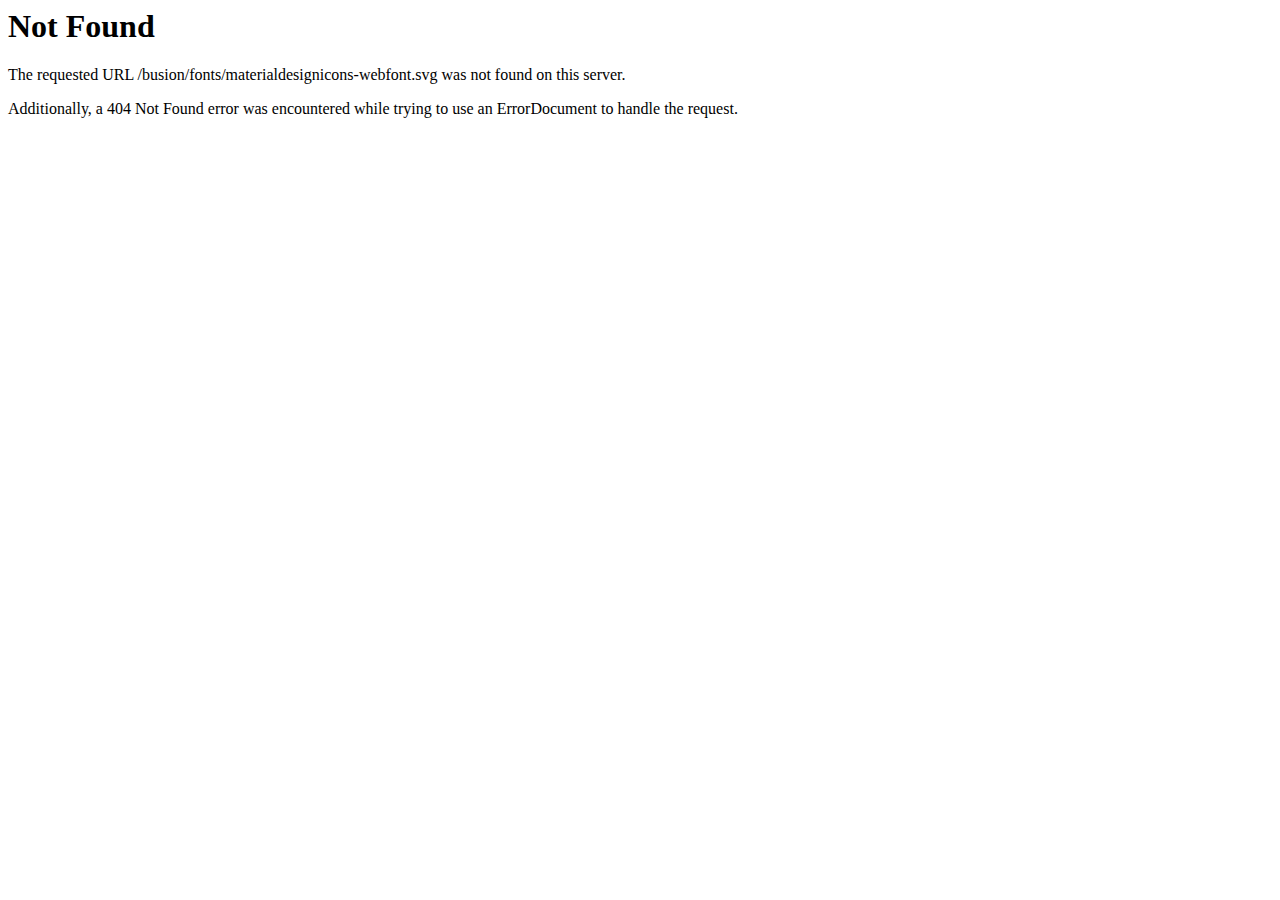
<file: fonts/materialdesignicons-webfontdf71-2df71.html>
<!DOCTYPE html PUBLIC "-//IETF//DTD HTML 2.0//EN">
<html>
  <head>
    <title>404 Not Found</title>
  </head>
  <body>
    <h1>Not Found</h1>
    <p>
      The requested URL /busion/fonts/materialdesignicons-webfont.svg was not
      found on this server.
    </p>
    <p>
      Additionally, a 404 Not Found error was encountered while trying to use an
      ErrorDocument to handle the request.
    </p>
  </body>
</html>
</file>
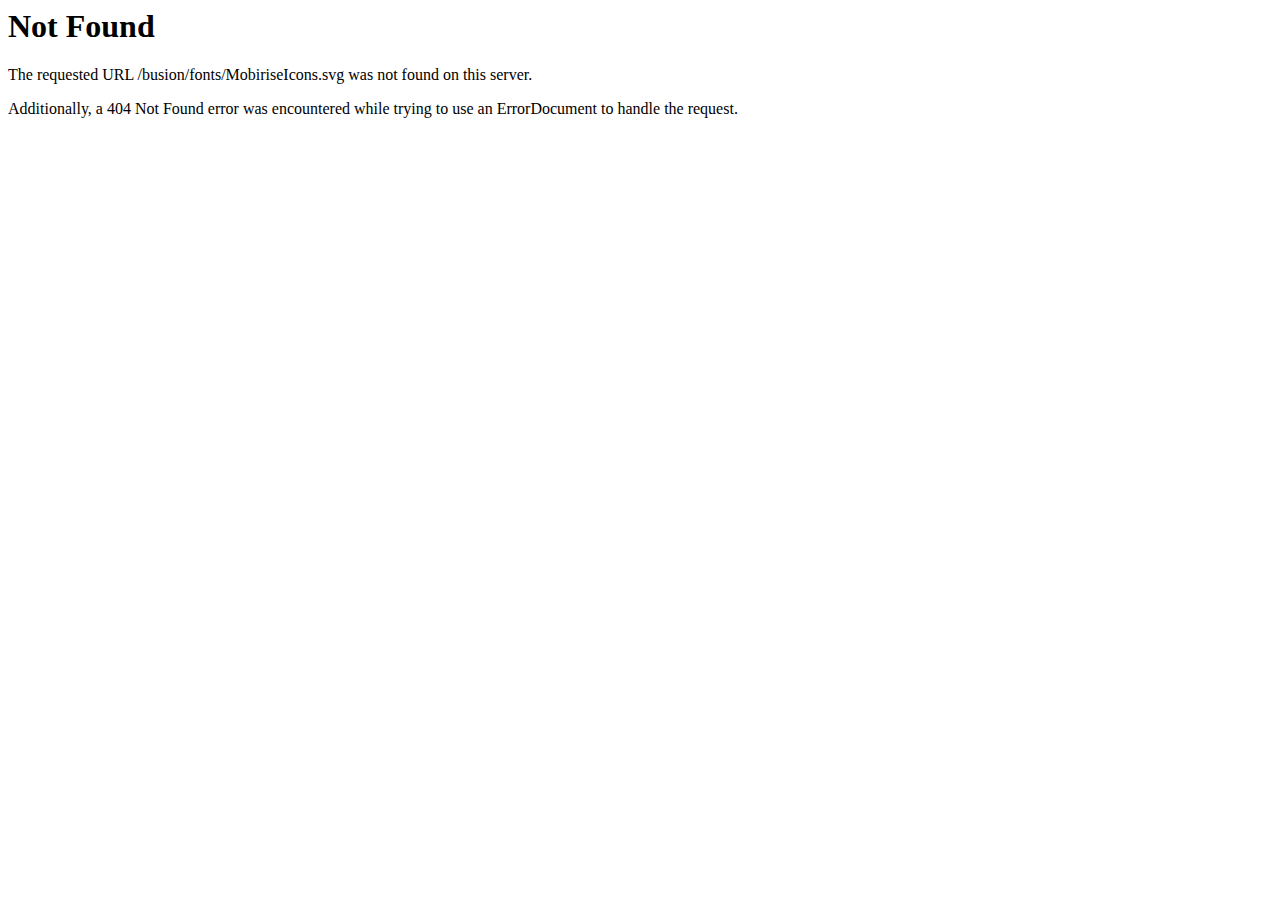
<file: fonts/MobiriseIcons73ab-273ab.html>
<!DOCTYPE html PUBLIC "-//IETF//DTD HTML 2.0//EN">
<html>
  <head>
    <title>404 Not Found</title>
  </head>
  <body>
    <h1>Not Found</h1>
    <p>
      The requested URL /busion/fonts/MobiriseIcons.svg was not found on this
      server.
    </p>
    <p>
      Additionally, a 404 Not Found error was encountered while trying to use an
      ErrorDocument to handle the request.
    </p>
  </body>
</html>
</file>
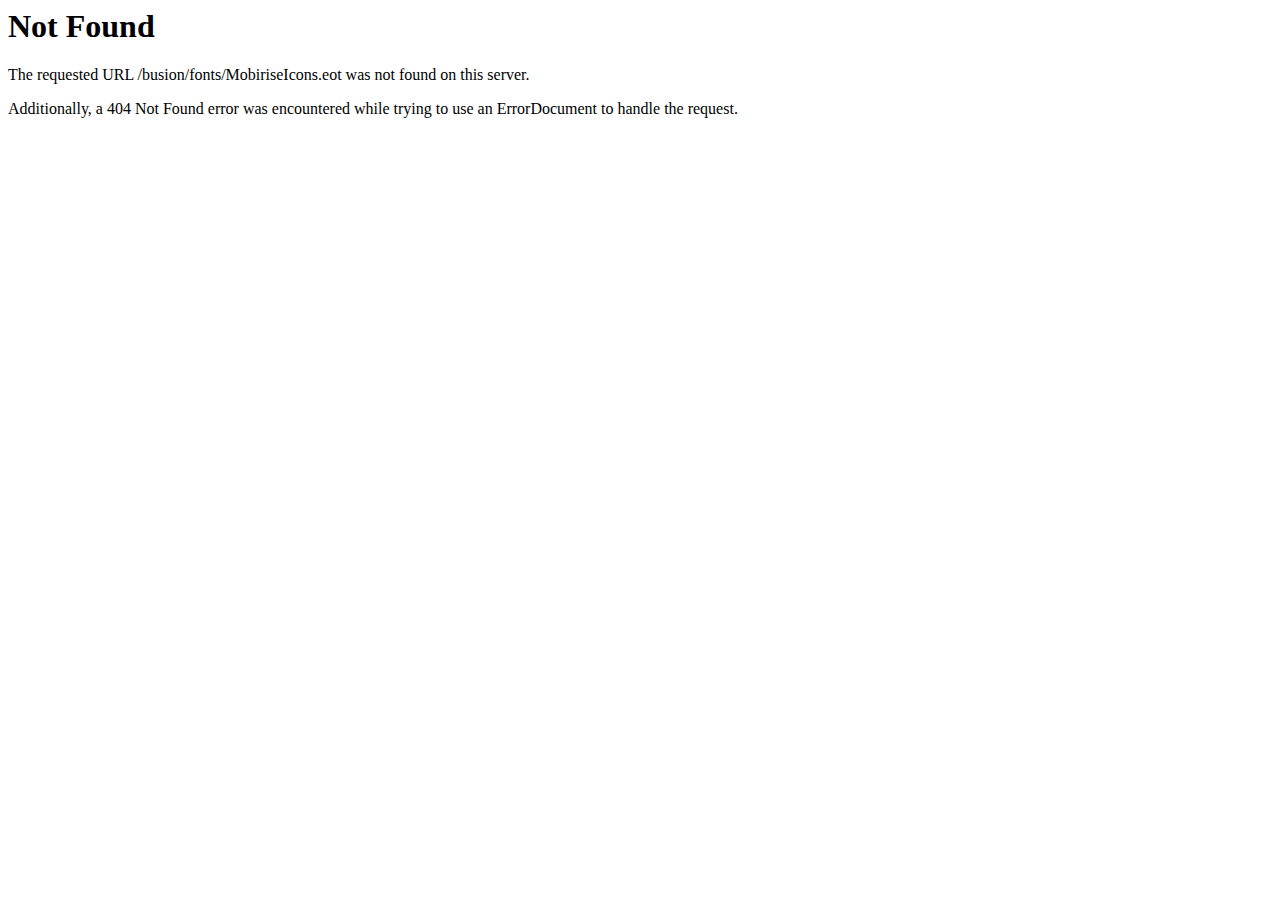
<file: fonts/MobiriseIcons73ab73ab.html>
<!DOCTYPE html PUBLIC "-//IETF//DTD HTML 2.0//EN">
<html>
  <head>
    <title>404 Not Found</title>
  </head>
  <body>
    <h1>Not Found</h1>
    <p>
      The requested URL /busion/fonts/MobiriseIcons.eot was not found on this
      server.
    </p>
    <p>
      Additionally, a 404 Not Found error was encountered while trying to use an
      ErrorDocument to handle the request.
    </p>
  </body>
</html>
</file>
<file: css/mobiriseicons.css>
@font-face {
  font-family: 'MobiriseIcons';
  src:  url('../fonts/MobiriseIcons73ab73ab.html?5dqoim');
  src:  url('../fonts/MobiriseIcons73ab73ab.html?5dqoim#iefix') format('embedded-opentype'),
    url('../fonts/mobirise73ab73ab.ttf?5dqoim') format('truetype'),
    url('../fonts/mobirise73ab73ab.woff?5dqoim') format('woff'),
    url('../fonts/MobiriseIcons73ab-273ab.html?5dqoim#MobiriseIcons') format('svg');
  font-weight: normal;
  font-style: normal;
}

[class^="mbri-"], [class*=" mbri-"] {
  /* use !important to prevent issues with browser extensions that change fonts */
  font-family: 'MobiriseIcons' !important;
  speak: none;
  font-style: normal;
  font-weight: normal;
  font-variant: normal;
  text-transform: none;
  line-height: 1;

  /* Better Font Rendering =========== */
  -webkit-font-smoothing: antialiased;
  -moz-osx-font-smoothing: grayscale;
}

.mbri-add-submenu:before {
  content: "\e900";
}
.mbri-alert:before {
  content: "\e901";
}
.mbri-align-center:before {
  content: "\e902";
}
.mbri-align-justify:before {
  content: "\e903";
}
.mbri-align-left:before {
  content: "\e904";
}
.mbri-align-right:before {
  content: "\e905";
}
.mbri-android:before {
  content: "\e906";
}
.mbri-apple:before {
  content: "\e907";
}
.mbri-arrow-down:before {
  content: "\e908";
}
.mbri-arrow-next:before {
  content: "\e909";
}
.mbri-arrow-prev:before {
  content: "\e90a";
}
.mbri-arrow-up:before {
  content: "\e90b";
}
.mbri-bold:before {
  content: "\e90c";
}
.mbri-bookmark:before {
  content: "\e90d";
}
.mbri-bootstrap:before {
  content: "\e90e";
}
.mbri-briefcase:before {
  content: "\e90f";
}
.mbri-browse:before {
  content: "\e910";
}
.mbri-bulleted-list:before {
  content: "\e911";
}
.mbri-calendar:before {
  content: "\e912";
}
.mbri-camera:before {
  content: "\e913";
}
.mbri-cart-add:before {
  content: "\e914";
}
.mbri-cart-full:before {
  content: "\e915";
}
.mbri-cash:before {
  content: "\e916";
}
.mbri-change-style:before {
  content: "\e917";
}
.mbri-chat:before {
  content: "\e918";
}
.mbri-clock:before {
  content: "\e919";
}
.mbri-close:before {
  content: "\e91a";
}
.mbri-cloud:before {
  content: "\e91b";
}
.mbri-code:before {
  content: "\e91c";
}
.mbri-contact-form:before {
  content: "\e91d";
}
.mbri-credit-card:before {
  content: "\e91e";
}
.mbri-cursor-click:before {
  content: "\e91f";
}
.mbri-cust-feedback:before {
  content: "\e920";
}
.mbri-database:before {
  content: "\e921";
}
.mbri-delivery:before {
  content: "\e922";
}
.mbri-desktop:before {
  content: "\e923";
}
.mbri-devices:before {
  content: "\e924";
}
.mbri-down:before {
  content: "\e925";
}
.mbri-download:before {
  content: "\e926";
}
.mbri-drag-n-drop:before {
  content: "\e927";
}
.mbri-drag-n-drop2:before {
  content: "\e928";
}
.mbri-edit:before {
  content: "\e929";
}
.mbri-edit2:before {
  content: "\e92a";
}
.mbri-error:before {
  content: "\e92b";
}
.mbri-extension:before {
  content: "\e92c";
}
.mbri-features:before {
  content: "\e92d";
}
.mbri-file:before {
  content: "\e92e";
}
.mbri-flag:before {
  content: "\e92f";
}
.mbri-folder:before {
  content: "\e930";
}
.mbri-gift:before {
  content: "\e931";
}
.mbri-github:before {
  content: "\e932";
}
.mbri-globe-2:before {
  content: "\e933";
}
.mbri-globe:before {
  content: "\e934";
}
.mbri-growing-chart:before {
  content: "\e935";
}
.mbri-hearth:before {
  content: "\e936";
}
.mbri-help:before {
  content: "\e937";
}
.mbri-home:before {
  content: "\e938";
}
.mbri-hot-cup:before {
  content: "\e939";
}
.mbri-idea:before {
  content: "\e93a";
}
.mbri-image-gallery:before {
  content: "\e93b";
}
.mbri-image-slider:before {
  content: "\e93c";
}
.mbri-info:before {
  content: "\e93d";
}
.mbri-italic:before {
  content: "\e93e";
}
.mbri-key:before {
  content: "\e93f";
}
.mbri-laptop:before {
  content: "\e940";
}
.mbri-layers:before {
  content: "\e941";
}
.mbri-left-right:before {
  content: "\e942";
}
.mbri-left:before {
  content: "\e943";
}
.mbri-letter:before {
  content: "\e944";
}
.mbri-like:before {
  content: "\e945";
}
.mbri-link:before {
  content: "\e946";
}
.mbri-lock:before {
  content: "\e947";
}
.mbri-login:before {
  content: "\e948";
}
.mbri-logout:before {
  content: "\e949";
}
.mbri-magic-stick:before {
  content: "\e94a";
}
.mbri-map-pin:before {
  content: "\e94b";
}
.mbri-menu:before {
  content: "\e94c";
}
.mbri-mobile:before {
  content: "\e94d";
}
.mbri-mobile2:before {
  content: "\e94e";
}
.mbri-mobirise:before {
  content: "\e94f";
}
.mbri-more-horizontal:before {
  content: "\e950";
}
.mbri-more-vertical:before {
  content: "\e951";
}
.mbri-music:before {
  content: "\e952";
}
.mbri-new-file:before {
  content: "\e953";
}
.mbri-numbered-list:before {
  content: "\e954";
}
.mbri-opened-folder:before {
  content: "\e955";
}
.mbri-pages:before {
  content: "\e956";
}
.mbri-paper-plane:before {
  content: "\e957";
}
.mbri-paperclip:before {
  content: "\e958";
}
.mbri-photo:before {
  content: "\e959";
}
.mbri-photos:before {
  content: "\e95a";
}
.mbri-pin:before {
  content: "\e95b";
}
.mbri-play:before {
  content: "\e95c";
}
.mbri-plus:before {
  content: "\e95d";
}
.mbri-preview:before {
  content: "\e95e";
}
.mbri-print:before {
  content: "\e95f";
}
.mbri-protect:before {
  content: "\e960";
}
.mbri-question:before {
  content: "\e961";
}
.mbri-quote-left:before {
  content: "\e962";
}
.mbri-quote-right:before {
  content: "\e963";
}
.mbri-redo:before {
  content: "\e964";
}
.mbri-refresh:before {
  content: "\e965";
}
.mbri-responsive:before {
  content: "\e966";
}
.mbri-right:before {
  content: "\e967";
}
.mbri-rocket:before {
  content: "\e968";
}
.mbri-sad-face:before {
  content: "\e969";
}
.mbri-sale:before {
  content: "\e96a";
}
.mbri-save:before {
  content: "\e96b";
}
.mbri-search:before {
  content: "\e96c";
}
.mbri-setting:before {
  content: "\e96d";
}
.mbri-setting2:before {
  content: "\e96e";
}
.mbri-setting3:before {
  content: "\e96f";
}
.mbri-share:before {
  content: "\e970";
}
.mbri-shopping-bag:before {
  content: "\e971";
}
.mbri-shopping-basket:before {
  content: "\e972";
}
.mbri-shopping-cart:before {
  content: "\e973";
}
.mbri-sites:before {
  content: "\e974";
}
.mbri-smile-face:before {
  content: "\e975";
}
.mbri-speed:before {
  content: "\e976";
}
.mbri-star:before {
  content: "\e977";
}
.mbri-success:before {
  content: "\e978";
}
.mbri-sun:before {
  content: "\e979";
}
.mbri-sun2:before {
  content: "\e97a";
}
.mbri-tablet-vertical:before {
  content: "\e97b";
}
.mbri-tablet:before {
  content: "\e97c";
}
.mbri-target:before {
  content: "\e97d";
}
.mbri-timer:before {
  content: "\e97e";
}
.mbri-to-ftp:before {
  content: "\e97f";
}
.mbri-to-local-drive:before {
  content: "\e980";
}
.mbri-touch-swipe:before {
  content: "\e981";
}
.mbri-touch:before {
  content: "\e982";
}
.mbri-trash:before {
  content: "\e983";
}
.mbri-underline:before {
  content: "\e984";
}
.mbri-undo:before {
  content: "\e985";
}
.mbri-unlink:before {
  content: "\e986";
}
.mbri-unlock:before {
  content: "\e987";
}
.mbri-up-down:before {
  content: "\e988";
}
.mbri-up:before {
  content: "\e989";
}
.mbri-update:before {
  content: "\e98a";
}
.mbri-upload:before {
  content: "\e98b";
}
.mbri-user:before {
  content: "\e98c";
}
.mbri-user2:before {
  content: "\e98d";
}
.mbri-users:before {
  content: "\e98e";
}
.mbri-video-play:before {
  content: "\e98f";
}
.mbri-video:before {
  content: "\e990";
}
.mbri-watch:before {
  content: "\e991";
}
.mbri-website-theme:before {
  content: "\e992";
}
.mbri-wifi:before {
  content: "\e993";
}
.mbri-windows:before {
  content: "\e994";
}
.mbri-zoom-out:before {
  content: "\e995";
}
</file>
<file: css/mystyle.css>
.more-text {
  display: none;
}
.custome-list {
  margin: 0px;
  padding: 3px;
  list-style: none;
}
.custome-list li {
  padding-left: 20px;
  list-style-position: outside;
}

.btn-custom {
  background-color: #ffffff;
  border: 1px solid #0b52e4;
  color: #000;
  transition: all 0.5s;
  font-size: 15px;
  text-transform: capitalize;
}
.bus_home_subtitle {
  padding-top: 68px !important;
}
.header-btn {
  z-index: 10000;
  position: relative;
}
.request-btn {
  background-color: #0b52e4;
  color: white;
}

.request-btn:hover {
  background-color: white;
  color: black;
}
.btn-rounded {
  border-radius: 6px;
}

.lan_box_ser:hover {
  border: 1px solid #0b52e4;
  box-shadow: 0 4px 8px 0 rgba(0, 0, 0, 0.2), 0 6px 20px 0 rgba(0, 0, 0, 0.19);
}

#myTabContent div {
  /* color: white; */
  padding: 10px;
  padding-top: 15px;
}

#myTab li {
}
#myTab li a {
  color: #6c757d;
  padding: 20px 10px 5px 10px;
  width: 185px;
  text-align: center;
}

/* The only rule that matters */
#video-background {
  /*  making the video fullscreen  */
  position: fixed;
  right: 0;
  bottom: 0;
  min-width: 100%;
  min-height: 100%;
  width: auto;
  height: auto;
}

/* Animation for Text */
.content {
  position: absolute;
  top: 50%;
  left: 53%;
  transform: translate(-50%, -50%);
  height: 160px;
  overflow: hidden;
  font-family: "Lato", sans-serif;
  font-size: 35px;
  line-height: 40px;
  color: #ecf0f1;
}
.content__container {
  font-weight: 600;
  overflow: hidden;
  height: 53px;
  padding: 0 40px;
}

.content__container:after,
.content__container:before {
  position: absolute;
  top: 0;
  color: #16a085;
  font-size: 42px;
  line-height: 40px;
  -webkit-animation-name: opacity;
  -webkit-animation-duration: 2s;
  -webkit-animation-iteration-count: infinite;
  animation-name: opacity;
  animation-duration: 2s;
  animation-iteration-count: infinite;
}
.content__container__text {
  display: inline;
  float: left;
  margin: 0;
}
.content__container__list {
  margin-top: 0;
  padding-left: 110px;
  text-align: left;
  list-style: none;
  -webkit-animation-name: change;
  -webkit-animation-duration: 10s;
  -webkit-animation-iteration-count: infinite;
  animation-name: change;
  animation-duration: 10s;
  animation-iteration-count: infinite;
}
.content__container__list__item {
  line-height: 28px;
  height: 125px;
  margin: 0;
  padding-left: 39px;
  padding-top: 13px;
}

.navbar-brand {
  padding-top: 0;
  padding-bottom: 0;
}

.bottom-pad {
  padding-bottom: 50px;
}

@media (max-width: 992px) {
  #logo-lexacod {
    position: static !important;
  }
}

@-webkit-keyframes opacity {
  0%,
  100% {
    opacity: 0;
  }
  50% {
    opacity: 1;
  }
}
@-webkit-keyframes change {
  0%,
  10.66%,
  100% {
    transform: translate3d(0, 0, 0);
  }
  16.66%,
  27.32% {
    transform: translate3d(0, -16.6%, 0);
  }
  33.32%,
  43.98% {
    transform: translate3d(0, -33.32%, 0);
  }
  49.98%,
  60.64% {
    transform: translate3d(0, -49.98%, 0);
  }
  66.64%,
  77.3% {
    transform: translate3d(0, -66.64%, 0);
  }
  83.3%,
  93.96% {
    transform: translate3d(0, -83.3%, 0);
  }
}
@-o-keyframes opacity {
  0%,
  100% {
    opacity: 0;
  }
  50% {
    opacity: 1;
  }
}
@-o-keyframes change {
  0%,
  10.66%,
  100% {
    transform: translate3d(0, 0, 0);
  }
  16.66%,
  27.32% {
    transform: translate3d(0, -16.6%, 0);
  }
  33.32%,
  43.98% {
    transform: translate3d(0, -33.32%, 0);
  }
  49.98%,
  60.64% {
    transform: translate3d(0, -49.98%, 0);
  }
  66.64%,
  77.3% {
    transform: translate3d(0, -66.64%, 0);
  }
  83.3%,
  93.96% {
    transform: translate3d(0, -83.3%, 0);
  }
}
@-moz-keyframes opacity {
  0%,
  100% {
    opacity: 0;
  }
  50% {
    opacity: 1;
  }
}
@-moz-keyframes change {
  0%,
  10.66%,
  100% {
    transform: translate3d(0, 0, 0);
  }
  16.66%,
  27.32% {
    transform: translate3d(0, -16.6%, 0);
  }
  33.32%,
  43.98% {
    transform: translate3d(0, -33.32%, 0);
  }
  49.98%,
  60.64% {
    transform: translate3d(0, -49.98%, 0);
  }
  66.64%,
  77.3% {
    transform: translate3d(0, -66.64%, 0);
  }
  83.3%,
  93.96% {
    transform: translate3d(0, -83.3%, 0);
  }
}
@keyframes opacity {
  0%,
  100% {
    opacity: 0;
  }
  50% {
    opacity: 1;
  }
}
@keyframes change {
  0%,
  10.66%,
  100% {
    transform: translate3d(0, 0, 0);
  }
  16.66%,
  27.32% {
    transform: translate3d(0, -16.6%, 0);
  }
  33.32%,
  43.98% {
    transform: translate3d(0, -33.32%, 0);
  }
  49.98%,
  60.64% {
    transform: translate3d(0, -49.98%, 0);
  }
  66.64%,
  77.3% {
    transform: translate3d(0, -66.64%, 0);
  }
  83.3%,
  93.96% {
    transform: translate3d(0, -83.3%, 0);
  }
}
/* End */
</file>
<file: css/style.css>
/*-----------------------------------------------------------
* Template Name    : Busion | Responsive Bootstrap 4 Landing Template
* Author           : SRBThemes
* Version          : 1.0.0
* Created          : February 2018
* File Description : Main css file of the template
*------------------------------------------------------------
*/


/***********************
    1.BASIC
    2.HELPER
    3.NAVBAR
    4.HOME
    5.SERVICE
    6.CTA SECTION
    7.FEATURES
    8.PRICE
    9.TESTIMONIAL
    10.TEAM
    11.FUNFACTS
    12.FAQ
    13.CONTACT
    14.RESPONSIVE
************************/

@import url('https://fonts.googleapis.com/css?family=Nunito:400,600,700|Quattrocento+Sans:400,700');


/*======================
        1.BASIC
========================*/

body {
    font-family: 'Nunito', sans-serif;
    overflow-x: hidden;
}

h1,
h2,
h3,
h4,
h5,
h6 {
    font-family: 'Quattrocento Sans', sans-serif;
}

a,
a:hover,
a:focus,
button,
button:focus {
    text-decoration: none !important;
    outline: none !important;
    box-shadow: none !important;
}


/*==========================
        2.HELPER
============================*/

.section {
    padding-top: 100px;
    padding-bottom: 100px;
    position: relative;
    background-color: #fff;
}

.text-custom {
    color: #0b52e4;
}

.h-100vh{
    height: 100vh;
}

.z-index{
    z-index: 2;
}

.bg-custom{
    background-color: #0b52e4;
}

.bg-dark{
    background-color: #1d1f25 !important;
}

.lan_sec-title{
    max-width: 570px;
}

.bus_lan_titbor::after,
.bus_lan_titbor::before {
    display: inline-block;
    margin-top: -7px;
    vertical-align: middle;
    content: "";
    background-color: #d0d0d0;
    width: 30px;
    height: 1px;
}

.bus_lan_titbor i{
    font-size: 20px;
}

.bus_subtitle{
    max-width: 600px;
}


.bg-overlay {
    background-color: rgba(0, 0, 0, 0.7);
    position: absolute;
    top: 0;
    right: 0;
    left: 0;
    bottom: 0;
    width: 100%;
    height: 100%;
}

.btn {
    padding: 10px 22px;
}

.btn-rounded {
    border-radius: 30px;
}

.btn-outline-custom {
    background-color: transparent;
    border: 1px solid #fff;
    color: #fff;
    font-weight: 600;
    font-size: 15px;
}

.btn-outline-custom:hover,
.btn-outline-custom:focus,
.btn-outline-custom:active,
.btn-outline-custom.active,
.btn-outline-custom.focus,
.btn-outline-custom:active,
.btn-outline-custom:focus,
.btn-outline-custom:hover,
.open > .dropdown-toggle.btn-outline-custom {
    background-color: #fff !important;
    border-color: #fff !important;
    color: #000 !important;
    transition: all 0.5s;
}

.btn-custom {
    background-color: #0b52e4;
    border: 1px solid #0b52e4;
    color: #fff;
    transition: all 0.5s;
    font-size: 15px;
    text-transform: capitalize;
}

.btn-custom:hover,
.btn-custom:focus,
.btn-custom:active,
.btn-custom.active,
.btn-custom.focus,
.btn-custom:active,
.btn-custom:focus,
.btn-custom:hover,
.open > .dropdown-toggle.btn-custom {
    background-color: #1048bb;
    border-color:#1048bb;
    color: #f3f3f3;
}

.vertical-content {
    display: -webkit-flex;
    display: -moz-flex;
    display: -ms-flexbox;
    display: flex;
    align-items: center;
    -webkit-align-items: center;
    justify-content: center;
    -webkit-justify-content: center;  
    flex-direction: row;
    -webkit-flex-direction: row;
}

/*==========================
        3.NAVBAR
============================*/

.custom-nav {
    padding: 15px 0px;
    width: 100%;
    border-radius: 0px;
    z-index: 999;
    margin-bottom: 0px;
    transition: all 0.5s ease-in-out;
}

.custom-nav .navbar-nav li a {
    color: #989898;
    font-size: 15px;
    background-color: transparent !important;
    padding: 15px 0;
    margin: 0 7px;
    transition: all 0.4s;
    font-weight: 600;
}

.navbar-toggler {
    font-size: 24px;
    margin-top: 5px;
    margin-bottom: 0px;
    color: #ffffff;
}

.stickyadd .navbar-nav {
    margin-top: 0px;
}

.stickyadd.custom-nav {
    margin-top: 0px;
    padding: 8px 0px;
    background-color: #1d1f25;
    border-bottom:1px solid #2f2f2f;
}

.custom-nav .navbar-nav li.active a,
.custom-nav .navbar-nav li a:hover,
.custom-nav .navbar-nav li a:active {
    color: #fff !important;
}

.navbar-toggle {
    font-size: 24px;
    margin-top: 5px;
    margin-bottom: 0px;
    color: #ffffff;
}

.custom-nav .btn-custom {
    margin-top: 5px;
    margin-bottom: 5px;
}

.nav .open>a,
.nav .open>a:focus,
.nav .open>a:hover {
    background-color: transparent;
    border-color: #337ab7;
}

.custom-nav .navbar-brand {
    text-transform: uppercase;
    color: #fff !important;
    font-weight: 600;
    letter-spacing: 2px;
    height: auto;
    font-size: 22px;
}


/*==========================
        4.HOME
============================*/

.home-bg {
    background-color: #1d1f25;
    position: relative;
}

.home-table-center {
    display: table-cell;
    vertical-align: middle;
}

.home-table {
    display: table;
    width: 100%;
    height: 100%;
}

.bus_home_title {
    font-size: 44px;
    line-height: 1.2;
    text-transform: capitalize;
}

.bus_home_subtitle {
    font-size: 16px;
    line-height: 1.5;
    max-width: 500px;
}

.bus_home_btn span {
    position: relative;
    top: 14px;
}

/*--Home-4--*/

.home-bg-img{
    background-image: url('../images/3.jpg');
    background-size: cover;
    background-position: center center;
}

.bg_img_subtitle{
    color: rgba(255,255,255,0.5);
}

/*--Home-7/Home-8--*/

.home-half{
    padding: 250px 0 200px 0 !important;
}
/*==========================
        5.SERVICES BOX
============================*/

.lan_box_ser {
    padding: 0px 30px 30px;
    border: 1px dotted #dadada;
    border-radius: 10px;
}

.lan_box_ser .ser_icon i {
    display: inline-block;
    font-size: 30px;
    width: 100px;
    height: 75px;
    line-height: 75px;
    border-radius: 0 0 22px 22px;
    color: #ffffff;
    background-color: #0b52e4;
}

/*==========================
        6.CTA SECTION
============================*/

.cta-desc{
    max-width: 635px;
}

/*==========================
        6.Features Box
============================*/
.lan_features_box .lan_features_icon i{
    font-size: 32px;
    color: #0b52e4;
    height: 70px;
    border-radius: 50%;
    width: 70px;
    line-height: 70px;
    background:rgba(11, 82, 228, 0.09);
    display: inline-block;
}

.lan_features_box .lan_features_content .lan_features_subtitle{
    font-size: 18px;
    line-height: 1.4;
    max-width: 450px;
}

.lan_features_box p{
    font-size: 15px;
}

/*==========================
        7.PRICE BOX
============================*/
.price_bus_box{
    padding: 40px;
    border:1px solid #e9e9e9;
    border-radius: 10px;
}

.price_bus_box.active{
    transform: scale(1.1);
    border-color: #0b52e4;
}

.price_bus_box .lan-price h1 sup,.price_bus_box .lan-price h1 sub{
    font-size: 20px;
}

.price_bus_box .lan-price h1{
    font-family: 'Nunito', sans-serif;
}

.price_bus_box .lan-price h1 sup{
    position: relative;
    top: -15px;
}

.price_bus_box .lan_price_feat{
    padding:40px 0px;
    font-family: 'Nunito', sans-serif;
}

.price_bus_box .lan_price_feat p{
    font-size: 14px;
    color: #777;
    font-weight: 600;
}

/*==========================
        8.Testimonial
============================*/
.testi_boxes{
    border:1px dashed #484848;
    padding:15px;
}

.client_review{
    font-size:15px;
    color: rgba(255, 255, 255, 0.65);
}

.client_name {
    font-size: 16px;
}

.testi_boxes .bus_testi_icon {
    font-size: 36px;
}

.logo_img img {
    max-height: 100px;
    width: auto !important;
    opacity: 0.3;
}

.logo_img img:hover {
    opacity: 0.6;
}

/*=========================
        9.TEAM
===========================*/
.bus_team_email{
    font-size: 13px;
}

.bus_team_name{
    font-size: 19px;
}

.bus_team_social{
    border-top: 1px solid #d4d4d4;
}

.team_work_dec span{
    border: 1px solid #b7b7b7;
    border-radius: 30px;
    padding: 6px 15px;
    font-size: 16px;
}

.bus_team_social li a {
    color: #808083;
    transition: all 0.52s;
    font-size:18px;
    margin-top: 10px;
    display: inline-block;
}

.bus_team_social li a:hover{
    color: #0b52e4;
}

/*==========================
        10.FUNFACTS
============================*/

.lan_funfact{
    border:1px dashed #484848;
}

.lan_funfact .lan_fun_name{
    font-size: 15px;
}

/*==========================
        11.FAQ
============================*/

.lan_faq_icon i{
    font-size: 34px;
}

.lan_faq_dec h5{
    font-size: 19px;
}

.lan_faq_dec p{
    font-size: 15px;
}

/*==========================
        12.Contact
============================*/

.form-control {
    box-shadow: none !important;
    height: 50px;
    border: 1px solid #e0e0e0;
}

.form-control:focus{
    border-color: #0b52e4;
}

textarea.form-control {
    height: auto;
}

.contact-icon{
    font-size: 36px;
}

.lan_footer_alt_border{
    height: 1px;
    background-color: #2f2f2f;
    width: 100%;
}


/*==========================
        13.RESPONSIVE
============================*/

@media (max-width: 768px) {
    .custom-nav {
        margin-top: 0px;
        padding: 10px 0px !important;
        background-color: #1d1f25 !important;
        box-shadow: 0 10px 33px rgba(0, 0, 0, .1);
    }
    .custom-nav .navbar-nav li a {
        margin: 0 0px;
        padding: 6px 0;
    }
    .custom-nav>.container {
        width: 90%;
    }
    .custom-nav .navbar-nav li.active a {
        border-color: transparent;
    }
    .login-btn {
        padding-left: 10px;
    }
    .navbar-nav {
        margin-top: 0px;
    }
    .navbar-toggler {
        font-size: 24px;
        margin-top: 0px;
        margin-bottom: 0px;
        color: #ffffff;
    }
    .bus_home_title {
        font-size: 32px;
        line-height: 36px;
    }
    .bus_home_subtitle {
        font-size: 14px;
        line-height: 22px;
    }
    .price_bus_box.active{
        transform: scale(1.0);
    }
    .vertical-content{
        display: inherit;
    }
    .h-100vh{
        height: auto;
    }
    .bus_home_btn span{
        display: block;
    }
}
</file>
